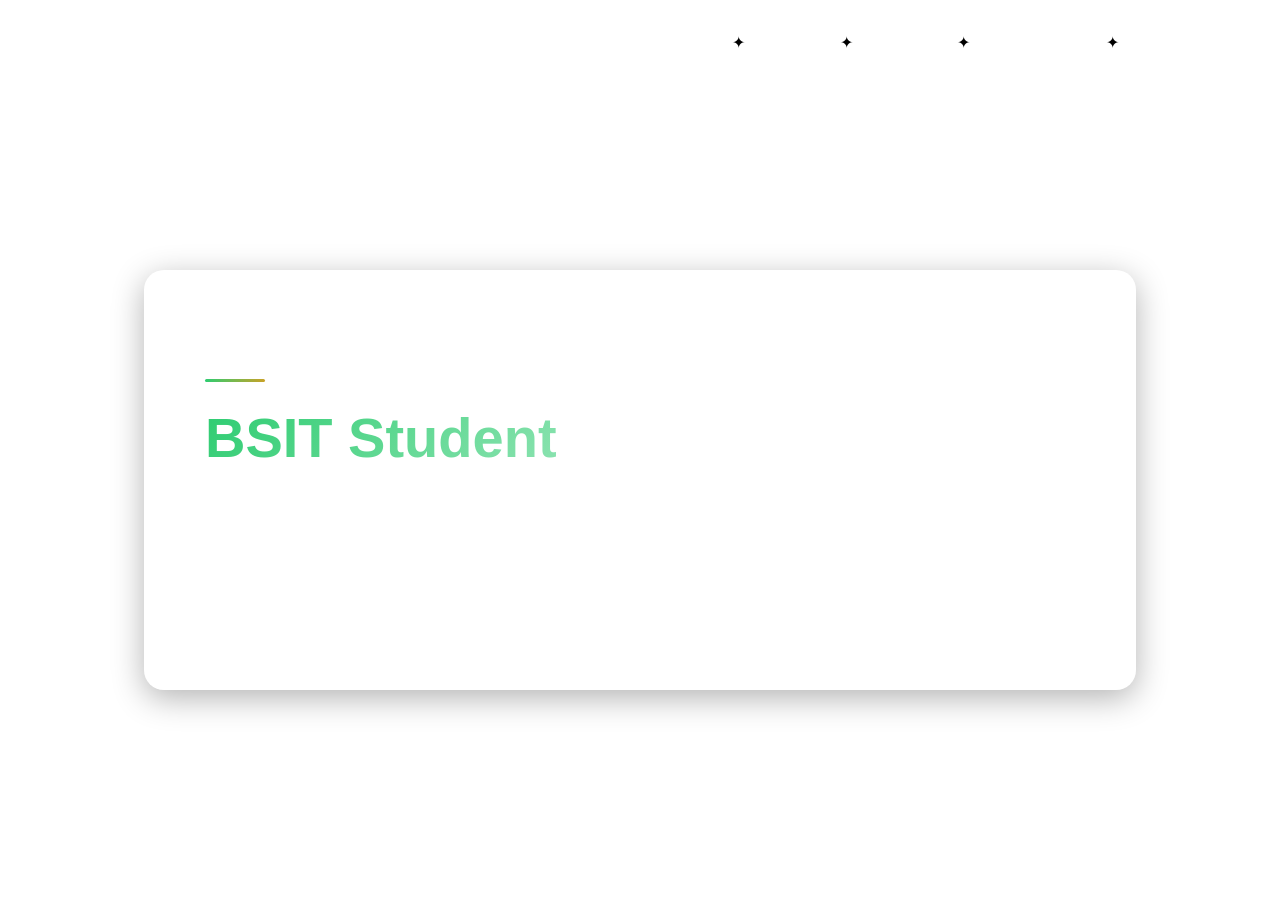
<file: experience.html>
<!DOCTYPE html>
<html lang="en">
<head>
    <meta charset="UTF-8">
    <meta name="viewport" content="width=device-width, initial-scale=1.0">
    <title>Portfolio</title>
    <link rel="stylesheet" href="style.css">
</head>
<body>
    <div class="video-background">
        <video autoplay muted loop playsinline>
        <source src="videos/bg.mp4" type="video/mp4">
        </video>
    </div>
    <header>
        <nav class="navbar">
            <a class="logo" href="#"><img class="img-logo" src="images/JM-white.png" alt="JM-white"></a>

            <input type="checkbox" id="navToggle" class="nav-toggle" />
            
            <label for="navToggle" class="burger" aria-label="Toggle navigation">
                <span></span><span></span><span></span>
            </label>

            <ul class="menu">
                <li><a href="index.html">Home</a></li>
                <li><a href="skills.html">Skills</a></li>
                <li><a href="projects.html">Projects</a></li>
                <li><a href="experience.html">Experience</a></li>
            </ul>
        </nav>
    </header>
<div id="experience" data-aos-duration="1000" data-aos="slide-left">
    <div class="card">
        <span class="experience-head">Experience</span>
        <div class="divider"></div>
        <div class="experience-container">
            <h2>BSIT Student</h2>
            <h4>Pamantasan ng Lungsod ng Valenzuela</h4>
            <h4 class="date">2024 - Present</h4>
            <ul>
                <li>Developing technical skills through academic and personal IT projects.</li>
                <li>Gaining hands-on experience in programming, database management, and system development.</li>
                <li>Collaborating on group projects and applying problem-solving skills to real-world scenarios.</li>
            </ul>
        </div>
    </div>
</div>
</body>
<!-- scroll -->
<link rel="stylesheet" href="https://unpkg.com/aos@2.3.1/dist/aos.css" />

<script src="https://unpkg.com/aos@2.3.1/dist/aos.js"></script>

<script>
AOS.init({
    duration: 1000, 
    once: false 
  });
</script>
</html>
</file>
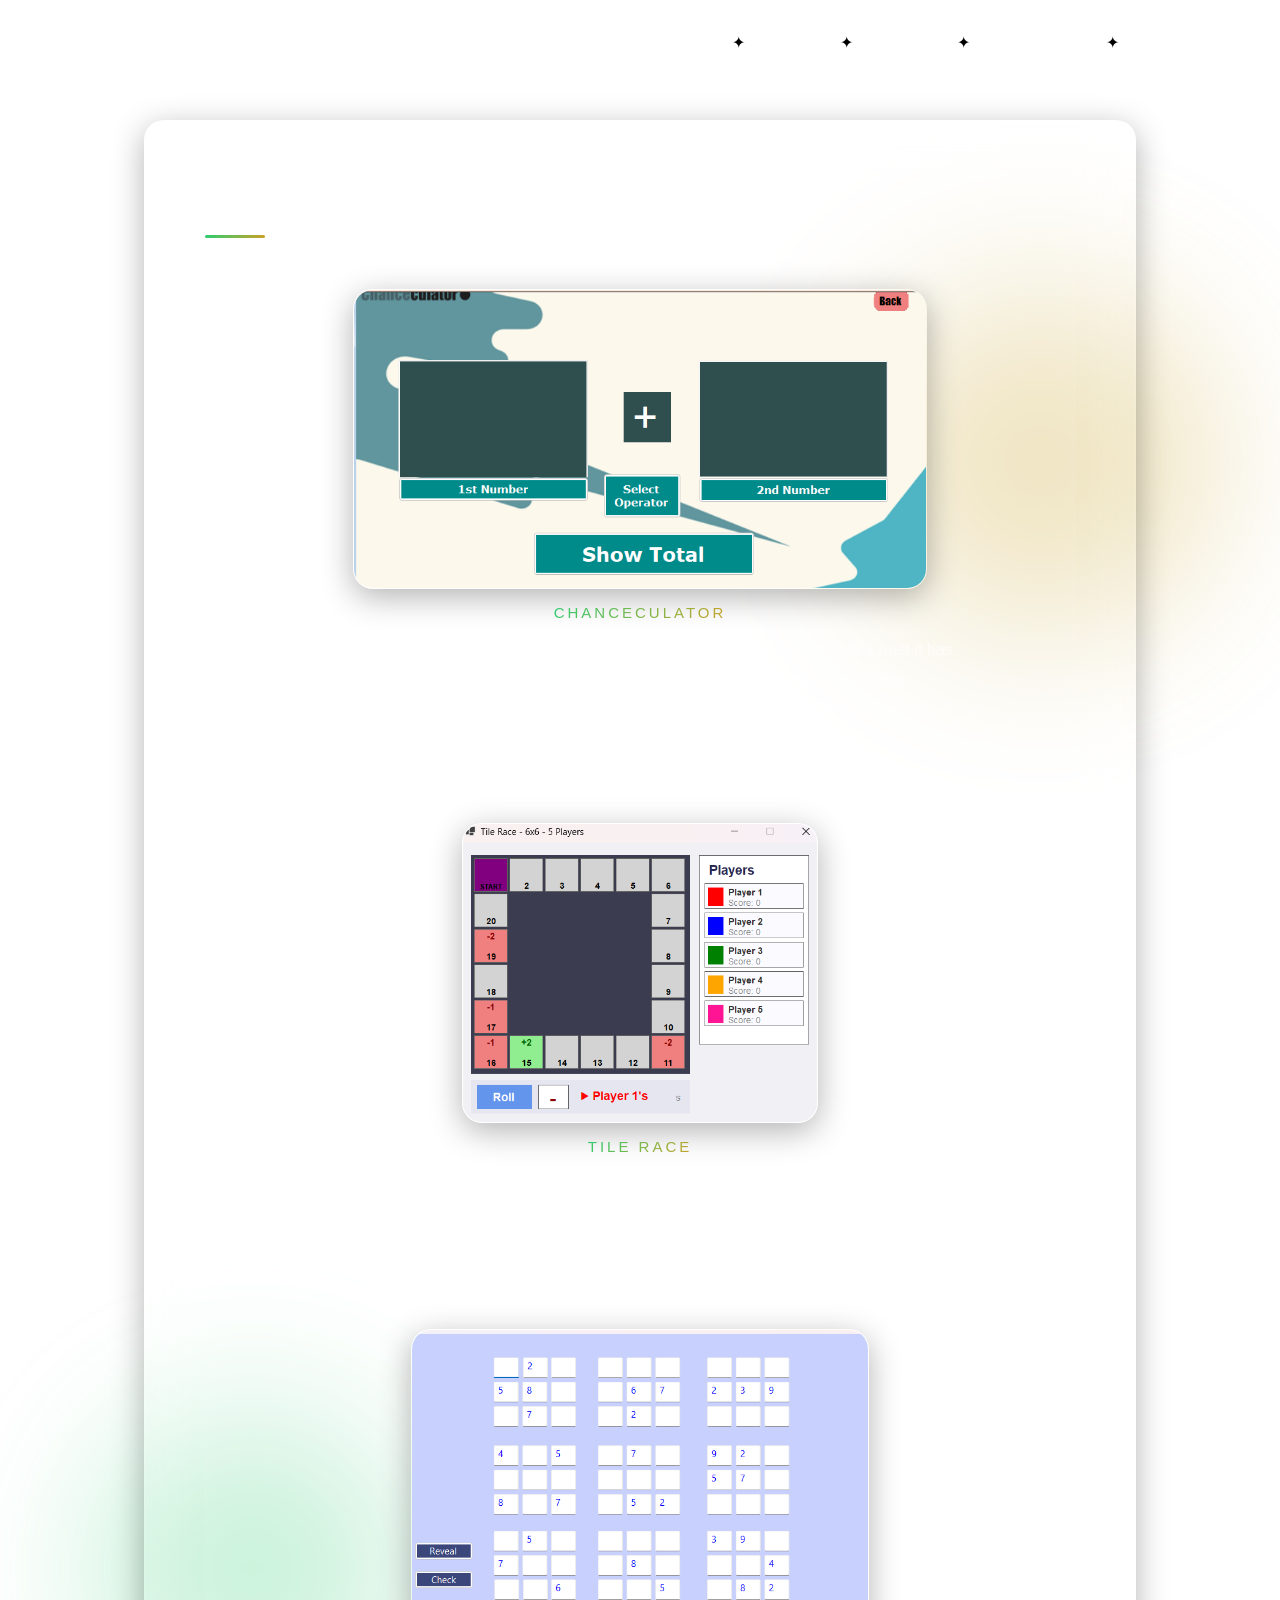
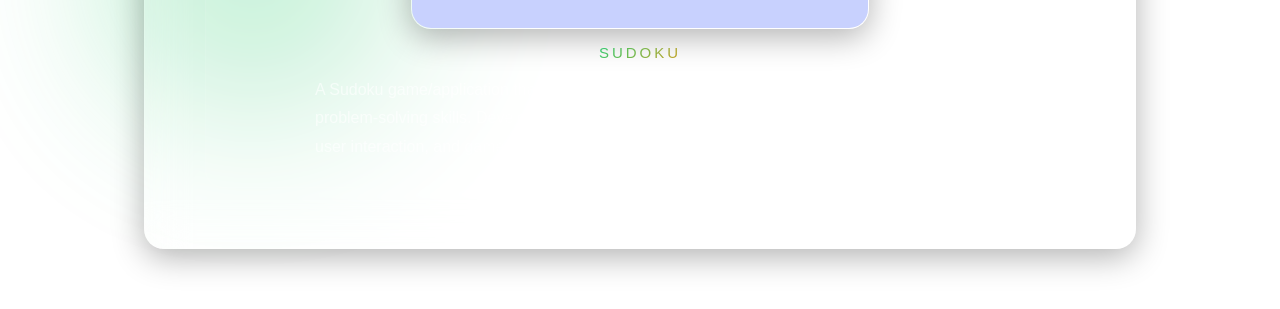
<file: projects.html>
<!DOCTYPE html>
<html lang="en">
<head>
    <meta charset="UTF-8">
    <meta name="viewport" content="width=device-width, initial-scale=1.0">
    <title>Portfolio</title>
    <link rel="stylesheet" href="style.css">
</head>
<body>
    <div class="video-background">
        <video autoplay muted loop playsinline>
        <source src="videos/bg.mp4" type="video/mp4">
        </video>
    </div>
    <header>
        <nav class="navbar">
            <a class="logo" href="#"><img class="img-logo" src="images/JM-white.png" alt="JM-white"></a>

            <input type="checkbox" id="navToggle" class="nav-toggle" />
            
            <label for="navToggle" class="burger" aria-label="Toggle navigation">
                <span></span><span></span><span></span>
            </label>

            <ul class="menu">
                <li><a href="index.html">Home</a></li>
                <li><a href="skills.html">Skills</a></li>
                <li><a href="projects.html">Projects</a></li>
                <li><a href="experience.html">Experience</a></li>
            </ul>
        </nav>
    </header>
<div id="projects">
        <div class="card" data-aos-duration="1000" data-aos="slide-right">
            <span class="project-head">Projects</span>
            <div class="divider"></div>
            <div class="project-container">
                <div class="project-cards">
                    <img src="images/chanceculator.png" alt="chanceculator" class="project-img">
                    <h3>Chanceculator</h3>
                    <p class="description">Chanceculator is a calculator that solves simples math problems. But there is a twist
                        it has a different way to select the numbers that the user wants to calculate as well as the operator. It uses
                        scratch cards to select number and a slot machine to get the operator. There is also pop up ads.
                    </p>
                </div>
                <div class="project-cards">
                    <img src="images/tilerace.png" alt="" class="project-img">
                    <h3>Tile Race</h3>
                    <p class="description">Tile Race is a multiplayer game where the players will race to the finish line. The steps will
                        be determine through the roll of a dice. There is also special tiles that can move the player forward and backward
                    </p>
                </div>
                <div class="project-cards">
                    <img src="images/sudoku.png" alt="" class="project-img">
                    <h3>Sudoku</h3>
                    <p class="description">A Sudoku game/application that allows users to solve puzzles while practicing logic
                        and problem-solving skills. Developed to strengthen my understanding of programming logic, user
                        interaction, and game functionality.</p>
                </div>
            </div>
        </div>
    </div>
</body>
<!-- scroll -->
<link rel="stylesheet" href="https://unpkg.com/aos@2.3.1/dist/aos.css" />

<script src="https://unpkg.com/aos@2.3.1/dist/aos.js"></script>

<script>
AOS.init({
    duration: 1000, 
    once: false 
  });
</script>
</html>
</file>
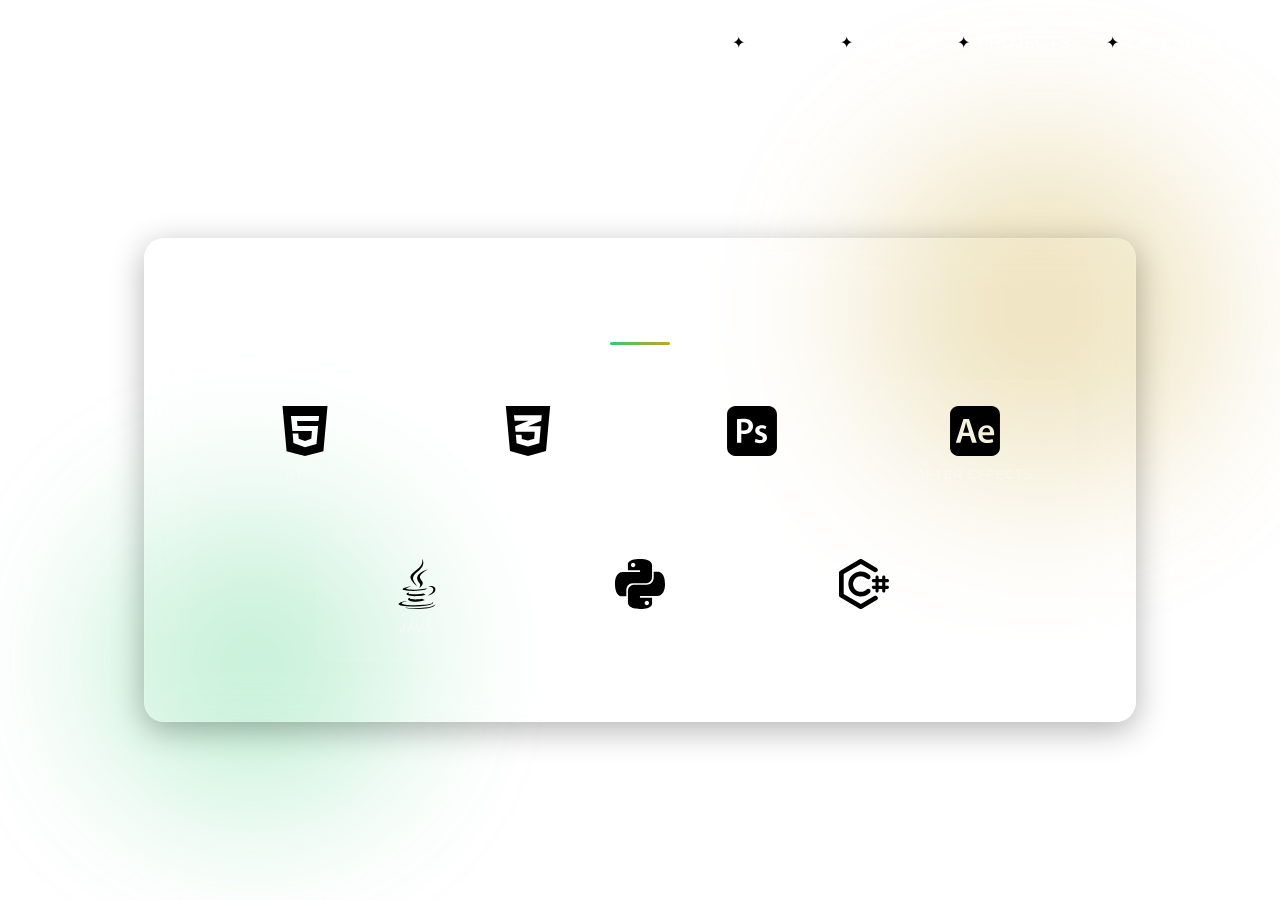
<file: skills.html>
<!DOCTYPE html>
<html lang="en">
<head>
    <meta charset="UTF-8">
    <meta name="viewport" content="width=device-width, initial-scale=1.0">
    <title>Portfolio</title>
    <link rel="stylesheet" href="style.css">
</head>
<body>
    <div class="video-background">
        <video autoplay muted loop playsinline>
        <source src="videos/bg.mp4" type="video/mp4">
        </video>
    </div>
    <header>
        <nav class="navbar">
            <a class="logo" href="#"><img class="img-logo" src="images/JM-white.png" alt="JM-white"></a>

            <input type="checkbox" id="navToggle" class="nav-toggle" />
            
            <label for="navToggle" class="burger" aria-label="Toggle navigation">
                <span></span><span></span><span></span>
            </label>

            <ul class="menu">
                <li><a href="index.html">Home</a></li>
                <li><a href="skills.html">Skills</a></li>
                <li><a href="projects.html">Projects</a></li>
                <li><a href="experience.html">Experience</a></li>
            </ul>
        </nav>
    </header>
    <div id="skills">
    <div class="card" data-aos="fade-up-right" data-aos-duration="1500">
        <span class="opening">My Skills</span>
        <div class="divider"></div>
        <div class="icons">
            <div class="icon-item">
                <svg id="html" class="img" viewBox="-1 0 20 20" version="1.1" xmlns="http://www.w3.org/2000/svg" xmlns:xlink="http://www.w3.org/1999/xlink" fill="#000000"><g id="SVGRepo_bgCarrier" stroke-width="0"></g><g id="SVGRepo_tracerCarrier" stroke-linecap="round" stroke-linejoin="round"></g><g id="SVGRepo_iconCarrier"> <title>html [#124]</title> <desc>Created with Sketch.</desc> <defs> </defs> <g id="Page-1" stroke="none" stroke-width="1" fill="none" fill-rule="evenodd"> <g id="Dribbble-Light-Preview" transform="translate(-61.000000, -7639.000000)" fill="#000000"> <g id="icons" transform="translate(56.000000, 160.000000)"> <path d="M19.4350881,7485 L19.4279481,7485 L10.8119794,7485 L11.0180201,7487 L19.2300674,7487 C19.109707,7488.752 18.7455658,7492.464 18.6119454,7494.153 L13.99949,7495.451 L13.99949,7495.455 L13.98929,7495.46 L9.37377458,7493.836 L9.05757353,7490 L11.3199411,7490 L11.4800816,7492.063 L13.99337,7493 L13.99949,7493 L16.5086984,7492.1 L16.7667592,7489 L8.95659319,7489 C8.91885306,7488.599 8.43333144,7483.392 8.34867116,7483 L19.6370488,7483 C19.5738086,7483.66 19.5095484,7484.338 19.4350881,7485 L19.4350881,7485 Z M5,7479 L6.63812546,7497.148 L13.98929,7499 L21.3598345,7497.111 L23,7479 L5,7479 Z" id="html-[#124]"> </path> </g> </g> </g> </g></svg>
                <span>HTML</span>
            </div>
            <div class="icon-item">
                <svg id="css" class="img" fill="#000000" version="1.1" xmlns="http://www.w3.org/2000/svg" xmlns:xlink="http://www.w3.org/1999/xlink" viewBox="0 0 512 512" enable-background="new 0 0 512 512" xml:space="preserve"><g id="SVGRepo_bgCarrier" stroke-width="0"></g><g id="SVGRepo_tracerCarrier" stroke-linecap="round" stroke-linejoin="round"></g><g id="SVGRepo_iconCarrier"> <g id="c133de6af664cd4f011a55de6b001b19"> <path display="inline" d="M483.111,0.501l-42.59,461.314l-184.524,49.684L71.47,461.815L28.889,0.501H483.111z M397.29,94.302 H255.831H111.866l6.885,55.708h137.08h7.7l-7.7,3.205l-132.07,55.006l4.38,54.453l127.69,0.414l68.438,0.217l-4.381,72.606 l-64.058,18.035v-0.057l-0.525,0.146l-61.864-15.617l-3.754-45.07h-0.205H132.1h-0.202l7.511,87.007l116.423,34.429v-0.062 l0.21,0.062l115.799-33.802l15.021-172.761h-131.03h-0.323l0.323-0.14l135.83-58.071L397.29,94.302z"> </path> </g> </g></svg>
                <span>CSS</span>
            </div>
            <div class="icon-item">
                <svg id="photoshop" class="img" fill="#000000" version="1.1" xmlns="http://www.w3.org/2000/svg" xmlns:xlink="http://www.w3.org/1999/xlink" viewBox="0 0 512 512" enable-background="new 0 0 512 512" xml:space="preserve"><g id="SVGRepo_bgCarrier" stroke-width="0"></g><g id="SVGRepo_tracerCarrier" stroke-linecap="round" stroke-linejoin="round"></g><g id="SVGRepo_iconCarrier"> <g id="2069a460dcf28295e231f3111e037552"> <path display="inline" d="M426.333,0.5H85.667C38.825,0.5,0.5,38.825,0.5,85.667v340.667c0,46.842,38.325,85.167,85.167,85.167 h340.667c46.842,0,85.167-38.325,85.167-85.167V85.667C511.5,38.825,473.175,0.5,426.333,0.5z M245.329,260.524 c-17.736,17.736-45.611,26.065-77.103,26.065c-8.326,0-15.927-0.365-21.72-1.451v91.945h-44.159V136.363 c15.927-2.895,38.009-5.069,68.05-5.069c32.582,0,56.473,6.878,72.039,19.911c14.48,11.947,23.89,31.131,23.89,53.936 C266.325,228.309,259.086,247.492,245.329,260.524z M337.981,380.706c-21.358,0-40.542-5.069-53.574-12.31l8.687-32.216 c10.135,6.154,29.322,12.671,45.249,12.671c19.545,0,28.236-7.964,28.236-19.549c0-11.943-7.239-18.099-28.96-25.7 c-34.391-11.947-48.866-30.769-48.505-51.403c0-31.131,25.7-55.383,66.604-55.383c19.549,0,36.562,5.069,46.695,10.496 l-8.687,31.493c-7.602-4.342-21.721-10.135-37.285-10.135c-15.928,0-24.615,7.602-24.615,18.46c0,11.224,8.326,16.655,30.77,24.618 c31.854,11.582,46.696,27.871,47.058,53.937C409.653,357.539,384.678,380.706,337.981,380.706z M221.8,206.95 c0,28.598-20.273,44.887-53.574,44.887c-9.049,0-16.289-0.362-21.72-1.809v-82.534c4.708-1.085,13.395-2.171,25.704-2.171 C202.979,165.323,221.8,179.803,221.8,206.95z"> </path> </g> </g></svg>
                <span>Photoshop</span>
            </div>
            <div class="icon-item">
                <svg id="after-effects" class="img" fill="#000000" version="1.1" xmlns="http://www.w3.org/2000/svg" xmlns:xlink="http://www.w3.org/1999/xlink" viewBox="0 0 512 512" enable-background="new 0 0 512 512" xml:space="preserve"><g id="SVGRepo_bgCarrier" stroke-width="0"></g><g id="SVGRepo_tracerCarrier" stroke-linecap="round" stroke-linejoin="round"></g><g id="SVGRepo_iconCarrier"> <g id="2069a460dcf28295e231f3111e02fda7"> <path display="inline" d="M177.275,213.286l19.188,60.088h-62.624l18.822-60.088c4.346-14.48,7.963-31.493,11.585-45.611h0.724 C168.588,181.793,172.572,198.444,177.275,213.286z M373.819,226.316c-27.513,0-39.095,24.978-40.907,43.074h77.465 C410.743,253.104,403.503,226.316,373.819,226.316z M511.5,85.667v340.667c0,46.842-38.325,85.167-85.167,85.167H85.667 C38.825,511.5,0.5,473.175,0.5,426.333V85.667C0.5,38.825,38.825,0.5,85.667,0.5h340.667C473.175,0.5,511.5,38.825,511.5,85.667z M273.928,376.182l-79.274-243.981h-56.834L59.63,376.182h45.973l20.997-69.14h77.465l22.082,69.14H273.928z M452.37,281.699 c0-38.73-18.826-85.79-76.019-85.79c-56.469,0-86.151,45.973-86.151,94.84c0,53.936,33.663,89.051,90.859,89.051 c25.338,0,46.334-4.708,61.538-10.862l-6.517-30.765c-13.395,5.064-28.236,7.959-48.871,7.959 c-28.232,0-53.208-13.752-54.298-45.61h118.011C451.646,296.541,452.37,290.025,452.37,281.699z"> </path> </g> </g></svg>
                <span>After Effects</span>
            </div>
            <div class="icon-item">
                <svg id="java" class="img" fill="#000000" version="1.1" xmlns="http://www.w3.org/2000/svg" xmlns:xlink="http://www.w3.org/1999/xlink" viewBox="0 0 512 512" enable-background="new 0 0 512 512" xml:space="preserve"><g id="SVGRepo_bgCarrier" stroke-width="0"></g><g id="SVGRepo_tracerCarrier" stroke-linecap="round" stroke-linejoin="round"></g><g id="SVGRepo_iconCarrier"> <g id="5151e0c8492e5103c096af88a51e8d81"> <path display="inline" d="M193.918,208.369c-4.729-10.456-6.849-22.652-3.236-33.731c3.612-11.327,11.703-20.413,19.794-28.878 c22.525-22.531,50.285-39.085,72.316-61.986c12.197-12.573,22.278-27.634,25.762-44.937c2.864-12.695,1.496-25.764-1.117-38.337 c11.7,13.319,15.559,32.363,12.197,49.541c-3.608,19.292-14.316,36.344-26.886,51.031c-10.081,11.827-21.659,22.282-33.731,31.993 c-14.065,11.327-27.88,23.524-36.716,39.457c-7.472,12.943-9.215,28.876-4.11,42.942c8.341,24.146,27.756,42.071,38.338,64.848 c-11.703-10.332-23.152-21.036-33.86-32.361C211.471,236.001,200.889,223.307,193.918,208.369z M257.398,189.448 c-2.115,19.792,8.213,38.462,20.539,53.151c5.972,6.596,11.076,14.687,11.323,23.899c0.251,12.318-6.716,23.774-15.684,31.861 c2.119-0.246,3.612-2.115,5.355-3.11c13.443-8.589,26.385-19.418,32.982-34.227c4.357-10.083,3.362-22.034-2.362-31.371 c-6.724-10.953-15.559-20.662-20.786-32.61c-2.867-6.721-3.862-14.562-1.496-21.657c3.114-9.583,9.834-17.426,16.93-24.272 c19.54-18.544,43.189-31.743,65.844-46.179c-28.629,8.214-56.883,19.542-81.03,37.343 C273.702,153.727,259.515,169.658,257.398,189.448z M393.447,283.052c13.568,0.748,26.882,10.704,29.374,24.397 c2.366,11.825-3.358,23.524-10.705,32.485c-12.075,14.438-28.382,24.771-44.807,33.609c-1.622,0.991-2.99,2.237-4.235,3.608 c21.659-5.478,43.314-13.689,60.867-27.756c9.705-8.091,18.294-18.799,20.163-31.619c1.743-11.076-2.86-22.528-11.077-29.871 c-9.96-9.09-24.021-12.448-37.218-10.704c-7.593,0.995-15.931,2.613-21.158,8.961C380.877,284.921,386.971,282.429,393.447,283.052 z M123.22,318.647c16.303,4.357,33.108,5.603,49.787,6.724c14.936,0.995,29.875,1.246,44.937,1.12 c38.833-0.619,77.916-3.236,116.003-11.699c3.608-0.87,7.593-1.493,10.833-3.733c6.347-4.11,13.313-7.347,20.162-10.583 c-30.995,4.979-62.113,9.215-93.478,11.205c-31.74,1.991-63.731,3.236-95.593,1.121c-9.086-0.87-18.423-1.371-26.886-4.858 c-1.994-0.87-4.733-2.609-3.738-5.227c1.869-3.361,5.603-4.977,8.839-6.72c13.694-6.473,28.629-10.081,43.193-14.313 c-25.021-0.376-49.916,5.971-72.814,15.806c-5.105,2.491-10.83,4.481-14.936,8.714c-1.622,1.739-1.622,4.732,0.247,6.222 C113.511,315.787,118.487,317.28,123.22,318.647z M324.864,352.88c-21.784,3.859-43.694,7.472-65.726,8.589 c-24.147,1.618-48.294,0.247-72.191-2.241c-4.604-0.623-9.211-1.368-13.317-3.483c-2.116-1.246-4.231-3.236-4.106-5.854 c0.247-4.106,3.73-6.967,6.222-9.956c-7.715,2.739-15.434,5.599-21.906,10.708c-2.742,2.116-5.478,5.474-4.733,9.208 c1.125,4.356,5.356,6.97,9.09,8.96c9.208,4.733,19.54,6.846,29.625,8.714c25.511,4.11,51.527,4.235,77.167,2.488 c27.141-2.115,54.148-6.594,80.411-14.313C337.932,362.342,330.836,358.479,324.864,352.88z M188.068,395.951 c-6.97,1.99-14.066,4.357-19.79,8.957c-2.868,2.241-5.105,6.104-3.734,9.713c1.743,4.604,6.1,7.347,10.203,9.705 c10.708,5.854,22.78,8.589,34.604,10.708c26.765,4.229,54.27,3.608,80.908-1.12c15.806-2.989,31.615-7.221,46.301-13.815 c-9.584-3.984-18.917-8.467-27.878-13.693c-15.559,2.738-31.246,5.603-47.178,6.598c-21.032,1.618-42.319-0.125-63.355-2.738 c-4.98-1.121-11.202-1.618-14.563-5.976C181.847,400.677,185.828,398.063,188.068,395.951z M358.345,475.982 c17.424-3.604,34.977-7.719,50.908-15.806c4.976-2.867,11.076-5.979,12.698-11.95c0.87-5.725-5.105-8.714-9.337-11.08 c2.613,2.993,4.356,7.347,1.74,10.83c-4.357,5.853-11.821,8.091-18.42,10.332c-20.66,5.85-42.072,8.216-63.355,10.582 c-56.385,5.102-113.146,6.348-169.528,1.618c-18.92-1.994-38.217-4.109-56.264-10.829c-2.86-1.246-7.217-2.492-7.217-6.352 c1.117-3.354,4.357-5.227,7.217-6.845c12.945-6.595,27.384-10.207,41.822-11.077c-4.228-2.491-9.208-2.738-14.062-2.613 c-12.076,0.373-23.9,3.483-35.349,7.347c-9.834,3.604-19.916,7.59-27.76,14.811c-3.111,2.735-5.971,7.962-2.739,11.699 c4.98,5.353,12.699,6.72,19.54,8.338c38.338,6.599,77.171,10.328,116.011,11.699C255.781,488.184,307.684,485.942,358.345,475.982z M409.378,482.706c-23.402,7.468-47.672,11.574-71.822,14.936c-41.696,5.227-83.769,6.845-125.716,5.603 c-25.515-0.995-51.03-2.738-76.176-6.974c5.85,3.984,13.071,5.227,19.794,7.096c28.257,5.976,57.255,7.096,86.01,7.966 c42.19,0.748,84.387-0.87,125.962-7.468c19.669-3.48,39.459-7.715,57.13-16.927c9.215-4.854,18.552-12.326,20.163-23.152 C435.391,473.741,421.951,478.349,409.378,482.706z"> </path> </g> </g></svg>
                <span>Java</span>
            </div>
            <div class="icon-item">
                <svg id="python" class="img" viewBox="0 0 20 20" version="1.1" xmlns="http://www.w3.org/2000/svg" xmlns:xlink="http://www.w3.org/1999/xlink" fill="#000000"><g id="SVGRepo_bgCarrier" stroke-width="0"></g><g id="SVGRepo_tracerCarrier" stroke-linecap="round" stroke-linejoin="round"></g><g id="SVGRepo_iconCarrier"> <title>python [#127]</title> <desc>Created with Sketch.</desc> <defs> </defs> <g id="Page-1" stroke="none" stroke-width="1" fill="none" fill-rule="evenodd"> <g id="Dribbble-Light-Preview" transform="translate(-340.000000, -7599.000000)" fill="#000000"> <g id="icons" transform="translate(56.000000, 160.000000)"> <path d="M296.744,7457.45798 C296.262,7457.45798 295.872,7457.06594 295.872,7456.58142 C295.872,7456.0969 296.262,7455.70587 296.744,7455.70587 C297.226,7455.70587 297.616,7456.0969 297.616,7456.58142 C297.616,7457.06594 297.226,7457.45798 296.744,7457.45798 M294.072,7459 C299.15,7459 298.833,7456.78649 298.833,7456.78649 L298.827,7454.49357 L293.982,7454.49357 L293.982,7453.80499 L300.751,7453.80499 C300.751,7453.80499 304,7454.17591 304,7449.02614 C304,7443.87636 301.165,7444.0583 301.165,7444.0583 L299.472,7444.0583 L299.472,7446.44873 C299.472,7446.44873 299.563,7449.29855 296.682,7449.29855 L291.876,7449.29855 C291.876,7449.29855 289.176,7449.25533 289.176,7451.9222 L289.176,7456.33112 C289.176,7456.33112 288.766,7459 294.072,7459 M291.257,7440.54202 C291.739,7440.54202 292.128,7440.93406 292.128,7441.41858 C292.128,7441.9031 291.739,7442.29413 291.257,7442.29413 C290.775,7442.29413 290.385,7441.9031 290.385,7441.41858 C290.385,7440.93406 290.775,7440.54202 291.257,7440.54202 M293.928,7439 C288.851,7439 289.168,7441.21351 289.168,7441.21351 L289.174,7443.50643 L294.019,7443.50643 L294.019,7444.19501 L287.249,7444.19501 C287.249,7444.19501 284,7443.82409 284,7448.97386 C284,7454.12364 286.836,7453.9417 286.836,7453.9417 L288.528,7453.9417 L288.528,7451.55127 C288.528,7451.55127 288.437,7448.70145 291.319,7448.70145 L296.124,7448.70145 C296.124,7448.70145 298.824,7448.74467 298.824,7446.0778 L298.824,7441.66888 C298.824,7441.66888 299.234,7439 293.928,7439" id="python-[#127]"> </path> </g> </g> </g> </g></svg>
                <span>Python</span>
            </div>
            <div class="icon-item">
                <svg id="c-sharp" class="img" viewBox="0 0 16 16" fill="none" xmlns="http://www.w3.org/2000/svg"><g id="SVGRepo_bgCarrier" stroke-width="0"></g><g id="SVGRepo_tracerCarrier" stroke-linecap="round" stroke-linejoin="round"></g><g id="SVGRepo_iconCarrier"> <path fill-rule="nonzero" clip-rule="nonzero" d="M7.00017 5.5C5.61936 5.5 4.5 6.61936 4.5 8.00017C4.5 9.38097 5.61936 10.5003 7.00017 10.5003C7.71226 10.5003 8.3538 10.2036 8.81009 9.725C9.09591 9.4252 9.57065 9.41386 9.87045 9.69968C10.1703 9.9855 10.1816 10.4602 9.89577 10.76C9.16817 11.5232 8.13926 12.0003 7.00017 12.0003C4.79094 12.0003 3 10.2094 3 8.00017C3 5.79094 4.79094 4 7.00017 4C8.13445 4 9.15952 4.47309 9.88658 5.23069C10.1734 5.52954 10.1636 6.00432 9.86477 6.29112C9.56591 6.57793 9.09114 6.56817 8.80433 6.26931C8.3484 5.79424 7.70928 5.5 7.00017 5.5Z" fill="#000000"></path> <path fill-rule="nonzero" clip-rule="nonzero" d="M6.58638 0.102166C6.8199 -0.0340553 7.10867 -0.0340553 7.34219 0.102166L12.0565 2.85217C12.4143 3.06088 12.5351 3.52011 12.3264 3.8779C12.1177 4.23569 11.6585 4.35654 11.3007 4.14783L6.96429 1.61828L1.5 4.80578V11.1942L6.96429 14.3817L11.3007 11.8522C11.6585 11.6435 12.1177 11.7643 12.3264 12.1221C12.5351 12.4799 12.4143 12.9391 12.0565 13.1478L7.34219 15.8978C7.10867 16.0341 6.8199 16.0341 6.58638 15.8978L0.372097 12.2728C0.141683 12.1384 0 11.8918 0 11.625V4.375C0 4.10825 0.141683 3.86157 0.372097 3.72717L6.58638 0.102166Z" fill="#000000"></path> <path fill-rule="nonzero" clip-rule="nonzero" d="M12.1799 5.25C12.456 5.25 12.6799 5.47386 12.6799 5.75V10.25C12.6799 10.5261 12.456 10.75 12.1799 10.75C11.9038 10.75 11.6799 10.5261 11.6799 10.25V5.75C11.6799 5.47386 11.9038 5.25 12.1799 5.25Z" fill="#000000"></path> <path fill-rule="nonzero" clip-rule="nonzero" d="M14.3201 5.25C14.5962 5.25 14.8201 5.47386 14.8201 5.75V10.25C14.8201 10.5261 14.5962 10.75 14.3201 10.75C14.044 10.75 13.8201 10.5261 13.8201 10.25V5.75C13.8201 5.47386 14.044 5.25 14.3201 5.25Z" fill="#000000"></path> <path fill-rule="nonzero" clip-rule="nonzero" d="M10.5 6.92993C10.5 6.65379 10.7239 6.42993 11 6.42993H15.5C15.7761 6.42993 16 6.65379 16 6.92993C16 7.20607 15.7761 7.42993 15.5 7.42993H11C10.7239 7.42993 10.5 7.20607 10.5 6.92993Z" fill="#000000"></path> <path fill-rule="nonzero" clip-rule="nonzero" d="M10.5 9.07007C10.5 8.79393 10.7239 8.57007 11 8.57007H15.5C15.7761 8.57007 16 8.79393 16 9.07007C16 9.34621 15.7761 9.57007 15.5 9.57007H11C10.7239 9.57007 10.5 9.34621 10.5 9.07007Z" fill="#000000"></path> </g></svg>
                <span>C#</span>
            </div>
        </div>
    </div>
</div>
</body>
<!-- scroll -->
<link rel="stylesheet" href="https://unpkg.com/aos@2.3.1/dist/aos.css" />

<script src="https://unpkg.com/aos@2.3.1/dist/aos.js"></script>

<script>
AOS.init({
    duration: 1000, 
    once: false 
  });
</script>
</html>
</file>
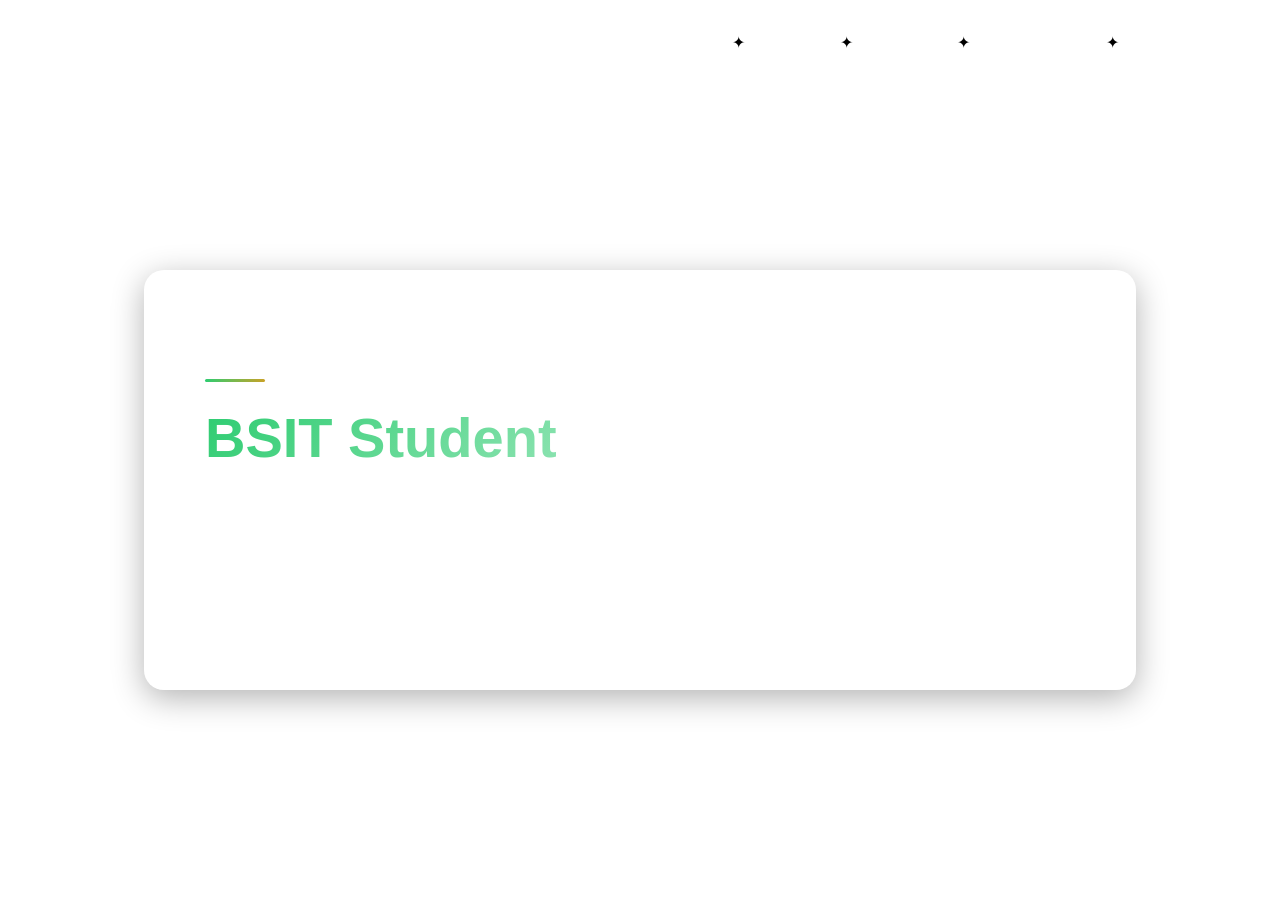
<file: html/experience.html>
<!DOCTYPE html>
<html lang="en">
<head>
    <meta charset="UTF-8">
    <meta name="viewport" content="width=device-width, initial-scale=1.0">
    <title>Portfolio</title>
    <link rel="stylesheet" href="../css/style.css">
</head>
<body>
    <div class="video-background">
        <video autoplay muted loop playsinline>
        <source src="../videos/bg.mp4" type="video/mp4">
        </video>
    </div>
    <header>
        <nav class="navbar">
            <a class="logo" href="#"><img class="img-logo" src="../images/JM-white.png" alt="JM-white"></a>

            <input type="checkbox" id="navToggle" class="nav-toggle" />
            
            <label for="navToggle" class="burger" aria-label="Toggle navigation">
                <span></span><span></span><span></span>
            </label>

            <ul class="menu">
                <li><a href="../html/index.html">Home</a></li>
                <li><a href="../html/skills.html">Skills</a></li>
                <li><a href="../html/projects.html">Projects</a></li>
                <li><a href="../html/experience.html">Experience</a></li>
            </ul>
        </nav>
    </header>
<div id="experience" data-aos-duration="1000" data-aos="slide-left">
    <div class="card">
        <span class="experience-head">Experience</span>
        <div class="divider"></div>
        <div class="experience-container">
            <h2>BSIT Student</h2>
            <h4>Pamantasan ng Lungsod ng Valenzuela</h4>
            <h4 class="date">2024 - Present</h4>
            <ul>
                <li>Developing technical skills through academic and personal IT projects.</li>
                <li>Gaining hands-on experience in programming, database management, and system development.</li>
                <li>Collaborating on group projects and applying problem-solving skills to real-world scenarios.</li>
            </ul>
        </div>
    </div>
</div>
</body>
<!-- scroll -->
<link rel="stylesheet" href="https://unpkg.com/aos@2.3.1/dist/aos.css" />

<script src="https://unpkg.com/aos@2.3.1/dist/aos.js"></script>

<script>
AOS.init({
    duration: 1000, 
    once: false 
  });
</script>
</html>
</file>
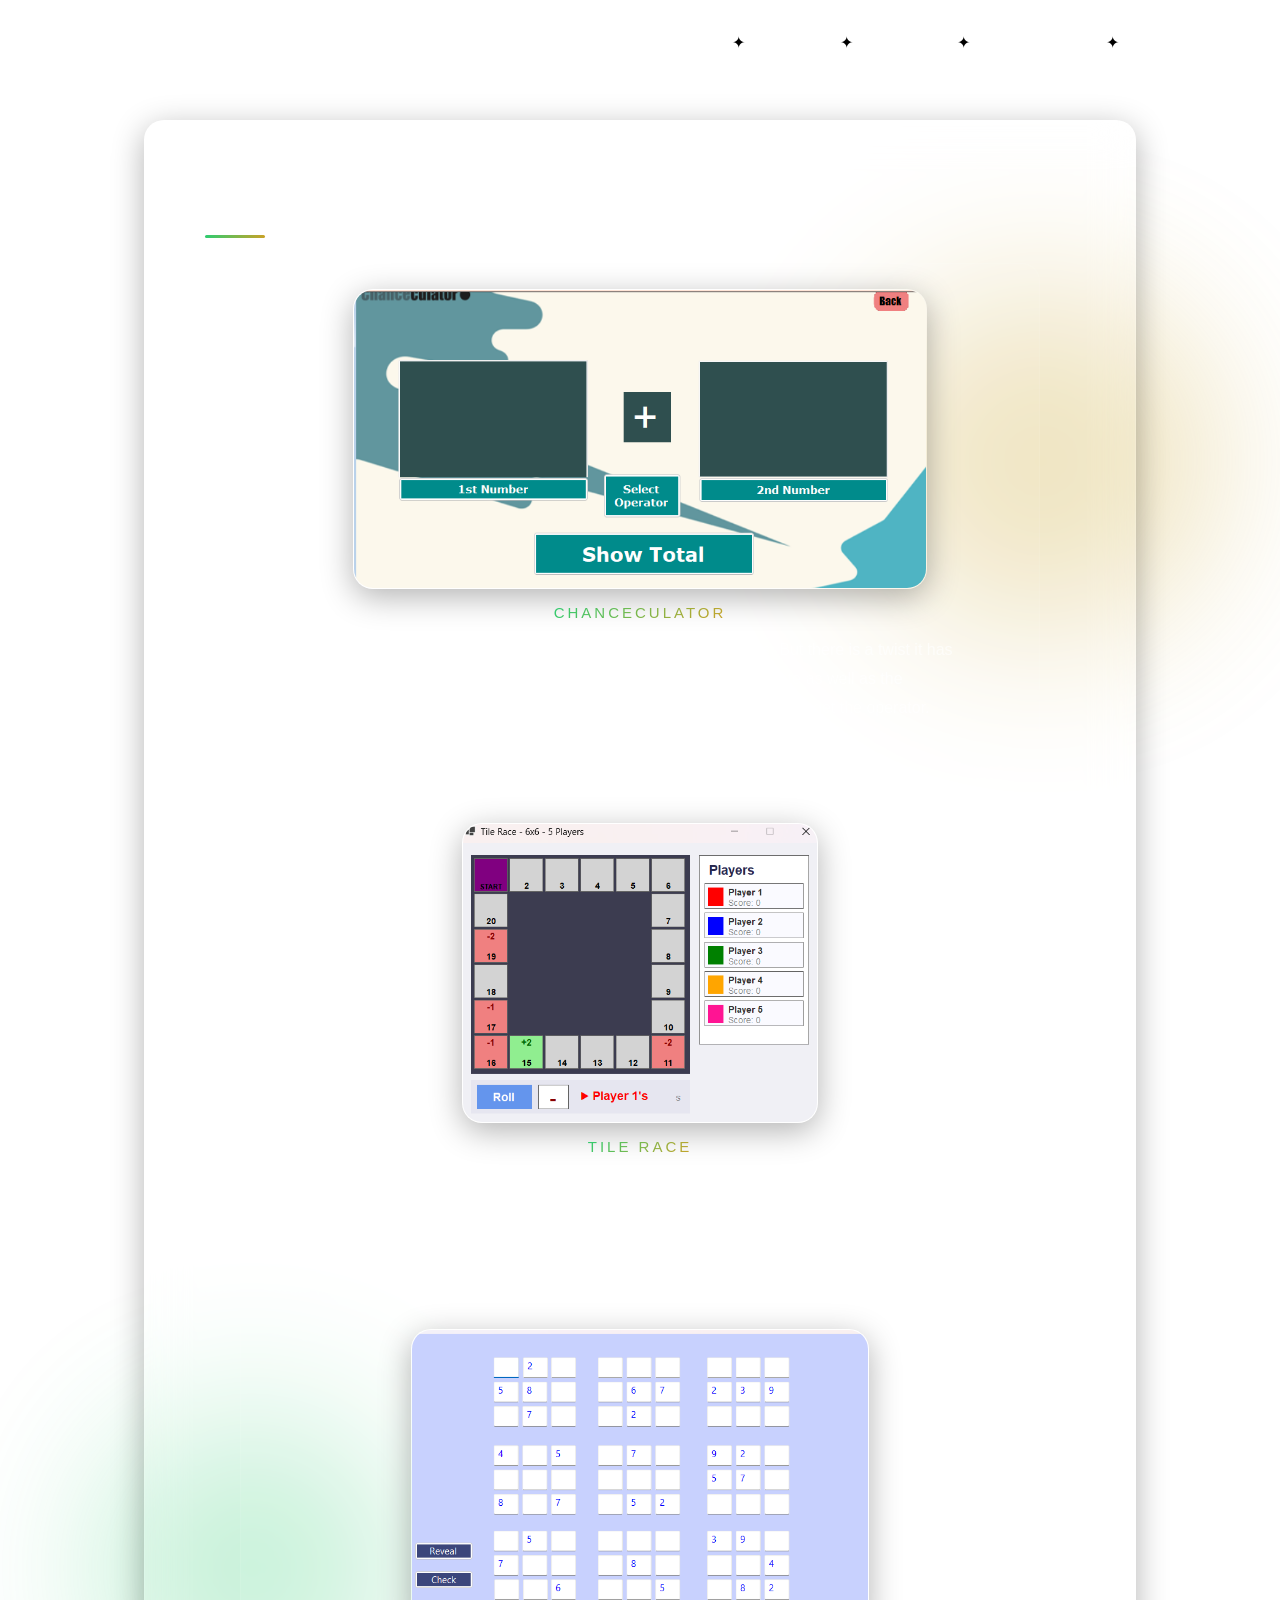
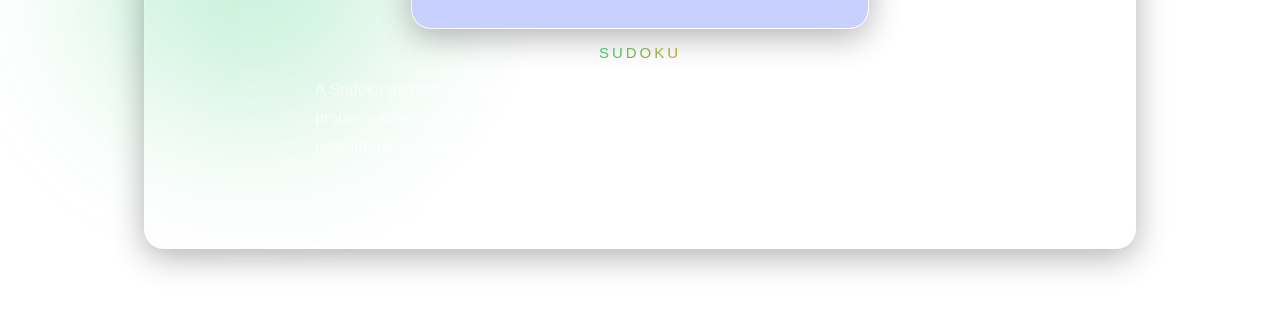
<file: html/projects.html>
<!DOCTYPE html>
<html lang="en">
<head>
    <meta charset="UTF-8">
    <meta name="viewport" content="width=device-width, initial-scale=1.0">
    <title>Portfolio</title>
    <link rel="stylesheet" href="../css/style.css">
</head>
<body>
    <div class="video-background">
        <video autoplay muted loop playsinline>
        <source src="../videos/bg.mp4" type="video/mp4">
        </video>
    </div>
    <header>
        <nav class="navbar">
            <a class="logo" href="#"><img class="img-logo" src="../images/JM-white.png" alt="JM-white"></a>

            <input type="checkbox" id="navToggle" class="nav-toggle" />
            
            <label for="navToggle" class="burger" aria-label="Toggle navigation">
                <span></span><span></span><span></span>
            </label>

            <ul class="menu">
                <li><a href="../html/index.html">Home</a></li>
                <li><a href="../html/skills.html">Skills</a></li>
                <li><a href="../html/projects.html">Projects</a></li>
                <li><a href="../html/experience.html">Experience</a></li>
            </ul>
        </nav>
    </header>
<div id="projects">
        <div class="card" data-aos-duration="1000" data-aos="slide-right">
            <span class="project-head">Projects</span>
            <div class="divider"></div>
            <div class="project-container">
                <div class="project-cards">
                    <img src="../images/chanceculator.png" alt="chanceculator" class="project-img">
                    <h3>Chanceculator</h3>
                    <p class="description">Chanceculator is a calculator that solves simples math problems. But there is a twist
                        it has a different way to select the numbers that the user wants to calculate as well as the operator. It uses
                        scratch cards to select number and a slot machine to get the operator. There is also pop up ads.
                    </p>
                </div>
                <div class="project-cards">
                    <img src="../images/tilerace.png" alt="" class="project-img">
                    <h3>Tile Race</h3>
                    <p class="description">Tile Race is a multiplayer game where the players will race to the finish line. The steps will
                        be determine through the roll of a dice. There is also special tiles that can move the player forward and backward
                    </p>
                </div>
                <div class="project-cards">
                    <img src="../images/sudoku.png" alt="" class="project-img">
                    <h3>Sudoku</h3>
                    <p class="description">A Sudoku game/application that allows users to solve puzzles while practicing logic
                        and problem-solving skills. Developed to strengthen my understanding of programming logic, user
                        interaction, and game functionality.</p>
                </div>
            </div>
        </div>
    </div>
</body>
<!-- scroll -->
<link rel="stylesheet" href="https://unpkg.com/aos@2.3.1/dist/aos.css" />

<script src="https://unpkg.com/aos@2.3.1/dist/aos.js"></script>

<script>
AOS.init({
    duration: 1000, 
    once: false 
  });
</script>
</html>
</file>
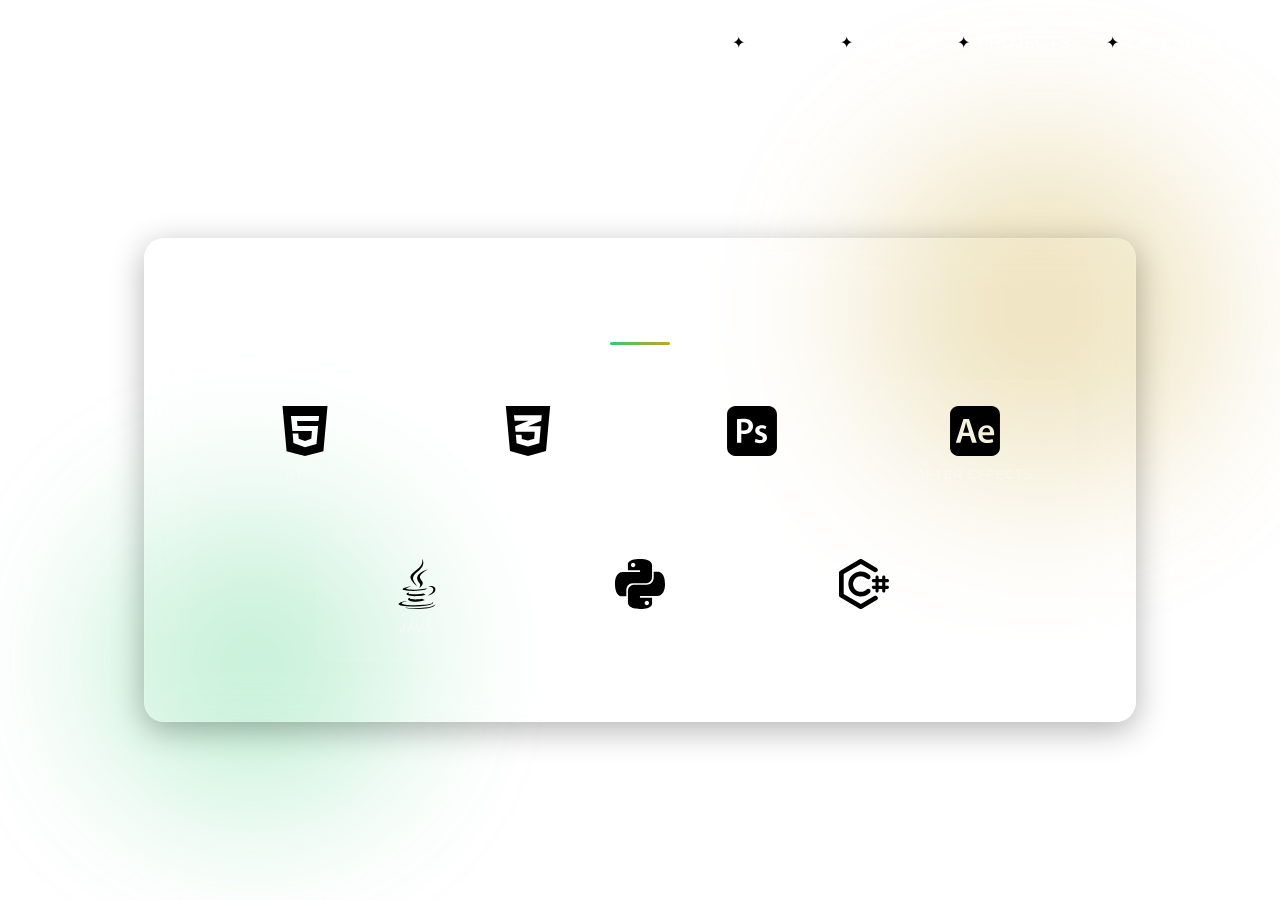
<file: html/skills.html>
<!DOCTYPE html>
<html lang="en">
<head>
    <meta charset="UTF-8">
    <meta name="viewport" content="width=device-width, initial-scale=1.0">
    <title>Portfolio</title>
    <link rel="stylesheet" href="../css/style.css">
</head>
<body>
    <div class="video-background">
        <video autoplay muted loop playsinline>
        <source src="../videos/bg.mp4" type="video/mp4">
        </video>
    </div>
    <header>
        <nav class="navbar">
            <a class="logo" href="#"><img class="img-logo" src="../images/JM-white.png" alt="JM-white"></a>

            <input type="checkbox" id="navToggle" class="nav-toggle" />
            
            <label for="navToggle" class="burger" aria-label="Toggle navigation">
                <span></span><span></span><span></span>
            </label>

            <ul class="menu">
                <li><a href="../html/index.html">Home</a></li>
                <li><a href="../html/skills.html">Skills</a></li>
                <li><a href="../html/projects.html">Projects</a></li>
                <li><a href="../html/experience.html">Experience</a></li>
            </ul>
        </nav>
    </header>
    <div id="skills">
    <div class="card" data-aos="fade-up-right" data-aos-duration="1500">
        <span class="opening">My Skills</span>
        <div class="divider"></div>
        <div class="icons">
            <div class="icon-item">
                <svg id="html" class="img" viewBox="-1 0 20 20" version="1.1" xmlns="http://www.w3.org/2000/svg" xmlns:xlink="http://www.w3.org/1999/xlink" fill="#000000"><g id="SVGRepo_bgCarrier" stroke-width="0"></g><g id="SVGRepo_tracerCarrier" stroke-linecap="round" stroke-linejoin="round"></g><g id="SVGRepo_iconCarrier"> <title>html [#124]</title> <desc>Created with Sketch.</desc> <defs> </defs> <g id="Page-1" stroke="none" stroke-width="1" fill="none" fill-rule="evenodd"> <g id="Dribbble-Light-Preview" transform="translate(-61.000000, -7639.000000)" fill="#000000"> <g id="icons" transform="translate(56.000000, 160.000000)"> <path d="M19.4350881,7485 L19.4279481,7485 L10.8119794,7485 L11.0180201,7487 L19.2300674,7487 C19.109707,7488.752 18.7455658,7492.464 18.6119454,7494.153 L13.99949,7495.451 L13.99949,7495.455 L13.98929,7495.46 L9.37377458,7493.836 L9.05757353,7490 L11.3199411,7490 L11.4800816,7492.063 L13.99337,7493 L13.99949,7493 L16.5086984,7492.1 L16.7667592,7489 L8.95659319,7489 C8.91885306,7488.599 8.43333144,7483.392 8.34867116,7483 L19.6370488,7483 C19.5738086,7483.66 19.5095484,7484.338 19.4350881,7485 L19.4350881,7485 Z M5,7479 L6.63812546,7497.148 L13.98929,7499 L21.3598345,7497.111 L23,7479 L5,7479 Z" id="html-[#124]"> </path> </g> </g> </g> </g></svg>
                <span>HTML</span>
            </div>
            <div class="icon-item">
                <svg id="css" class="img" fill="#000000" version="1.1" xmlns="http://www.w3.org/2000/svg" xmlns:xlink="http://www.w3.org/1999/xlink" viewBox="0 0 512 512" enable-background="new 0 0 512 512" xml:space="preserve"><g id="SVGRepo_bgCarrier" stroke-width="0"></g><g id="SVGRepo_tracerCarrier" stroke-linecap="round" stroke-linejoin="round"></g><g id="SVGRepo_iconCarrier"> <g id="c133de6af664cd4f011a55de6b001b19"> <path display="inline" d="M483.111,0.501l-42.59,461.314l-184.524,49.684L71.47,461.815L28.889,0.501H483.111z M397.29,94.302 H255.831H111.866l6.885,55.708h137.08h7.7l-7.7,3.205l-132.07,55.006l4.38,54.453l127.69,0.414l68.438,0.217l-4.381,72.606 l-64.058,18.035v-0.057l-0.525,0.146l-61.864-15.617l-3.754-45.07h-0.205H132.1h-0.202l7.511,87.007l116.423,34.429v-0.062 l0.21,0.062l115.799-33.802l15.021-172.761h-131.03h-0.323l0.323-0.14l135.83-58.071L397.29,94.302z"> </path> </g> </g></svg>
                <span>CSS</span>
            </div>
            <div class="icon-item">
                <svg id="photoshop" class="img" fill="#000000" version="1.1" xmlns="http://www.w3.org/2000/svg" xmlns:xlink="http://www.w3.org/1999/xlink" viewBox="0 0 512 512" enable-background="new 0 0 512 512" xml:space="preserve"><g id="SVGRepo_bgCarrier" stroke-width="0"></g><g id="SVGRepo_tracerCarrier" stroke-linecap="round" stroke-linejoin="round"></g><g id="SVGRepo_iconCarrier"> <g id="2069a460dcf28295e231f3111e037552"> <path display="inline" d="M426.333,0.5H85.667C38.825,0.5,0.5,38.825,0.5,85.667v340.667c0,46.842,38.325,85.167,85.167,85.167 h340.667c46.842,0,85.167-38.325,85.167-85.167V85.667C511.5,38.825,473.175,0.5,426.333,0.5z M245.329,260.524 c-17.736,17.736-45.611,26.065-77.103,26.065c-8.326,0-15.927-0.365-21.72-1.451v91.945h-44.159V136.363 c15.927-2.895,38.009-5.069,68.05-5.069c32.582,0,56.473,6.878,72.039,19.911c14.48,11.947,23.89,31.131,23.89,53.936 C266.325,228.309,259.086,247.492,245.329,260.524z M337.981,380.706c-21.358,0-40.542-5.069-53.574-12.31l8.687-32.216 c10.135,6.154,29.322,12.671,45.249,12.671c19.545,0,28.236-7.964,28.236-19.549c0-11.943-7.239-18.099-28.96-25.7 c-34.391-11.947-48.866-30.769-48.505-51.403c0-31.131,25.7-55.383,66.604-55.383c19.549,0,36.562,5.069,46.695,10.496 l-8.687,31.493c-7.602-4.342-21.721-10.135-37.285-10.135c-15.928,0-24.615,7.602-24.615,18.46c0,11.224,8.326,16.655,30.77,24.618 c31.854,11.582,46.696,27.871,47.058,53.937C409.653,357.539,384.678,380.706,337.981,380.706z M221.8,206.95 c0,28.598-20.273,44.887-53.574,44.887c-9.049,0-16.289-0.362-21.72-1.809v-82.534c4.708-1.085,13.395-2.171,25.704-2.171 C202.979,165.323,221.8,179.803,221.8,206.95z"> </path> </g> </g></svg>
                <span>Photoshop</span>
            </div>
            <div class="icon-item">
                <svg id="after-effects" class="img" fill="#000000" version="1.1" xmlns="http://www.w3.org/2000/svg" xmlns:xlink="http://www.w3.org/1999/xlink" viewBox="0 0 512 512" enable-background="new 0 0 512 512" xml:space="preserve"><g id="SVGRepo_bgCarrier" stroke-width="0"></g><g id="SVGRepo_tracerCarrier" stroke-linecap="round" stroke-linejoin="round"></g><g id="SVGRepo_iconCarrier"> <g id="2069a460dcf28295e231f3111e02fda7"> <path display="inline" d="M177.275,213.286l19.188,60.088h-62.624l18.822-60.088c4.346-14.48,7.963-31.493,11.585-45.611h0.724 C168.588,181.793,172.572,198.444,177.275,213.286z M373.819,226.316c-27.513,0-39.095,24.978-40.907,43.074h77.465 C410.743,253.104,403.503,226.316,373.819,226.316z M511.5,85.667v340.667c0,46.842-38.325,85.167-85.167,85.167H85.667 C38.825,511.5,0.5,473.175,0.5,426.333V85.667C0.5,38.825,38.825,0.5,85.667,0.5h340.667C473.175,0.5,511.5,38.825,511.5,85.667z M273.928,376.182l-79.274-243.981h-56.834L59.63,376.182h45.973l20.997-69.14h77.465l22.082,69.14H273.928z M452.37,281.699 c0-38.73-18.826-85.79-76.019-85.79c-56.469,0-86.151,45.973-86.151,94.84c0,53.936,33.663,89.051,90.859,89.051 c25.338,0,46.334-4.708,61.538-10.862l-6.517-30.765c-13.395,5.064-28.236,7.959-48.871,7.959 c-28.232,0-53.208-13.752-54.298-45.61h118.011C451.646,296.541,452.37,290.025,452.37,281.699z"> </path> </g> </g></svg>
                <span>After Effects</span>
            </div>
            <div class="icon-item">
                <svg id="java" class="img" fill="#000000" version="1.1" xmlns="http://www.w3.org/2000/svg" xmlns:xlink="http://www.w3.org/1999/xlink" viewBox="0 0 512 512" enable-background="new 0 0 512 512" xml:space="preserve"><g id="SVGRepo_bgCarrier" stroke-width="0"></g><g id="SVGRepo_tracerCarrier" stroke-linecap="round" stroke-linejoin="round"></g><g id="SVGRepo_iconCarrier"> <g id="5151e0c8492e5103c096af88a51e8d81"> <path display="inline" d="M193.918,208.369c-4.729-10.456-6.849-22.652-3.236-33.731c3.612-11.327,11.703-20.413,19.794-28.878 c22.525-22.531,50.285-39.085,72.316-61.986c12.197-12.573,22.278-27.634,25.762-44.937c2.864-12.695,1.496-25.764-1.117-38.337 c11.7,13.319,15.559,32.363,12.197,49.541c-3.608,19.292-14.316,36.344-26.886,51.031c-10.081,11.827-21.659,22.282-33.731,31.993 c-14.065,11.327-27.88,23.524-36.716,39.457c-7.472,12.943-9.215,28.876-4.11,42.942c8.341,24.146,27.756,42.071,38.338,64.848 c-11.703-10.332-23.152-21.036-33.86-32.361C211.471,236.001,200.889,223.307,193.918,208.369z M257.398,189.448 c-2.115,19.792,8.213,38.462,20.539,53.151c5.972,6.596,11.076,14.687,11.323,23.899c0.251,12.318-6.716,23.774-15.684,31.861 c2.119-0.246,3.612-2.115,5.355-3.11c13.443-8.589,26.385-19.418,32.982-34.227c4.357-10.083,3.362-22.034-2.362-31.371 c-6.724-10.953-15.559-20.662-20.786-32.61c-2.867-6.721-3.862-14.562-1.496-21.657c3.114-9.583,9.834-17.426,16.93-24.272 c19.54-18.544,43.189-31.743,65.844-46.179c-28.629,8.214-56.883,19.542-81.03,37.343 C273.702,153.727,259.515,169.658,257.398,189.448z M393.447,283.052c13.568,0.748,26.882,10.704,29.374,24.397 c2.366,11.825-3.358,23.524-10.705,32.485c-12.075,14.438-28.382,24.771-44.807,33.609c-1.622,0.991-2.99,2.237-4.235,3.608 c21.659-5.478,43.314-13.689,60.867-27.756c9.705-8.091,18.294-18.799,20.163-31.619c1.743-11.076-2.86-22.528-11.077-29.871 c-9.96-9.09-24.021-12.448-37.218-10.704c-7.593,0.995-15.931,2.613-21.158,8.961C380.877,284.921,386.971,282.429,393.447,283.052 z M123.22,318.647c16.303,4.357,33.108,5.603,49.787,6.724c14.936,0.995,29.875,1.246,44.937,1.12 c38.833-0.619,77.916-3.236,116.003-11.699c3.608-0.87,7.593-1.493,10.833-3.733c6.347-4.11,13.313-7.347,20.162-10.583 c-30.995,4.979-62.113,9.215-93.478,11.205c-31.74,1.991-63.731,3.236-95.593,1.121c-9.086-0.87-18.423-1.371-26.886-4.858 c-1.994-0.87-4.733-2.609-3.738-5.227c1.869-3.361,5.603-4.977,8.839-6.72c13.694-6.473,28.629-10.081,43.193-14.313 c-25.021-0.376-49.916,5.971-72.814,15.806c-5.105,2.491-10.83,4.481-14.936,8.714c-1.622,1.739-1.622,4.732,0.247,6.222 C113.511,315.787,118.487,317.28,123.22,318.647z M324.864,352.88c-21.784,3.859-43.694,7.472-65.726,8.589 c-24.147,1.618-48.294,0.247-72.191-2.241c-4.604-0.623-9.211-1.368-13.317-3.483c-2.116-1.246-4.231-3.236-4.106-5.854 c0.247-4.106,3.73-6.967,6.222-9.956c-7.715,2.739-15.434,5.599-21.906,10.708c-2.742,2.116-5.478,5.474-4.733,9.208 c1.125,4.356,5.356,6.97,9.09,8.96c9.208,4.733,19.54,6.846,29.625,8.714c25.511,4.11,51.527,4.235,77.167,2.488 c27.141-2.115,54.148-6.594,80.411-14.313C337.932,362.342,330.836,358.479,324.864,352.88z M188.068,395.951 c-6.97,1.99-14.066,4.357-19.79,8.957c-2.868,2.241-5.105,6.104-3.734,9.713c1.743,4.604,6.1,7.347,10.203,9.705 c10.708,5.854,22.78,8.589,34.604,10.708c26.765,4.229,54.27,3.608,80.908-1.12c15.806-2.989,31.615-7.221,46.301-13.815 c-9.584-3.984-18.917-8.467-27.878-13.693c-15.559,2.738-31.246,5.603-47.178,6.598c-21.032,1.618-42.319-0.125-63.355-2.738 c-4.98-1.121-11.202-1.618-14.563-5.976C181.847,400.677,185.828,398.063,188.068,395.951z M358.345,475.982 c17.424-3.604,34.977-7.719,50.908-15.806c4.976-2.867,11.076-5.979,12.698-11.95c0.87-5.725-5.105-8.714-9.337-11.08 c2.613,2.993,4.356,7.347,1.74,10.83c-4.357,5.853-11.821,8.091-18.42,10.332c-20.66,5.85-42.072,8.216-63.355,10.582 c-56.385,5.102-113.146,6.348-169.528,1.618c-18.92-1.994-38.217-4.109-56.264-10.829c-2.86-1.246-7.217-2.492-7.217-6.352 c1.117-3.354,4.357-5.227,7.217-6.845c12.945-6.595,27.384-10.207,41.822-11.077c-4.228-2.491-9.208-2.738-14.062-2.613 c-12.076,0.373-23.9,3.483-35.349,7.347c-9.834,3.604-19.916,7.59-27.76,14.811c-3.111,2.735-5.971,7.962-2.739,11.699 c4.98,5.353,12.699,6.72,19.54,8.338c38.338,6.599,77.171,10.328,116.011,11.699C255.781,488.184,307.684,485.942,358.345,475.982z M409.378,482.706c-23.402,7.468-47.672,11.574-71.822,14.936c-41.696,5.227-83.769,6.845-125.716,5.603 c-25.515-0.995-51.03-2.738-76.176-6.974c5.85,3.984,13.071,5.227,19.794,7.096c28.257,5.976,57.255,7.096,86.01,7.966 c42.19,0.748,84.387-0.87,125.962-7.468c19.669-3.48,39.459-7.715,57.13-16.927c9.215-4.854,18.552-12.326,20.163-23.152 C435.391,473.741,421.951,478.349,409.378,482.706z"> </path> </g> </g></svg>
                <span>Java</span>
            </div>
            <div class="icon-item">
                <svg id="python" class="img" viewBox="0 0 20 20" version="1.1" xmlns="http://www.w3.org/2000/svg" xmlns:xlink="http://www.w3.org/1999/xlink" fill="#000000"><g id="SVGRepo_bgCarrier" stroke-width="0"></g><g id="SVGRepo_tracerCarrier" stroke-linecap="round" stroke-linejoin="round"></g><g id="SVGRepo_iconCarrier"> <title>python [#127]</title> <desc>Created with Sketch.</desc> <defs> </defs> <g id="Page-1" stroke="none" stroke-width="1" fill="none" fill-rule="evenodd"> <g id="Dribbble-Light-Preview" transform="translate(-340.000000, -7599.000000)" fill="#000000"> <g id="icons" transform="translate(56.000000, 160.000000)"> <path d="M296.744,7457.45798 C296.262,7457.45798 295.872,7457.06594 295.872,7456.58142 C295.872,7456.0969 296.262,7455.70587 296.744,7455.70587 C297.226,7455.70587 297.616,7456.0969 297.616,7456.58142 C297.616,7457.06594 297.226,7457.45798 296.744,7457.45798 M294.072,7459 C299.15,7459 298.833,7456.78649 298.833,7456.78649 L298.827,7454.49357 L293.982,7454.49357 L293.982,7453.80499 L300.751,7453.80499 C300.751,7453.80499 304,7454.17591 304,7449.02614 C304,7443.87636 301.165,7444.0583 301.165,7444.0583 L299.472,7444.0583 L299.472,7446.44873 C299.472,7446.44873 299.563,7449.29855 296.682,7449.29855 L291.876,7449.29855 C291.876,7449.29855 289.176,7449.25533 289.176,7451.9222 L289.176,7456.33112 C289.176,7456.33112 288.766,7459 294.072,7459 M291.257,7440.54202 C291.739,7440.54202 292.128,7440.93406 292.128,7441.41858 C292.128,7441.9031 291.739,7442.29413 291.257,7442.29413 C290.775,7442.29413 290.385,7441.9031 290.385,7441.41858 C290.385,7440.93406 290.775,7440.54202 291.257,7440.54202 M293.928,7439 C288.851,7439 289.168,7441.21351 289.168,7441.21351 L289.174,7443.50643 L294.019,7443.50643 L294.019,7444.19501 L287.249,7444.19501 C287.249,7444.19501 284,7443.82409 284,7448.97386 C284,7454.12364 286.836,7453.9417 286.836,7453.9417 L288.528,7453.9417 L288.528,7451.55127 C288.528,7451.55127 288.437,7448.70145 291.319,7448.70145 L296.124,7448.70145 C296.124,7448.70145 298.824,7448.74467 298.824,7446.0778 L298.824,7441.66888 C298.824,7441.66888 299.234,7439 293.928,7439" id="python-[#127]"> </path> </g> </g> </g> </g></svg>
                <span>Python</span>
            </div>
            <div class="icon-item">
                <svg id="c-sharp" class="img" viewBox="0 0 16 16" fill="none" xmlns="http://www.w3.org/2000/svg"><g id="SVGRepo_bgCarrier" stroke-width="0"></g><g id="SVGRepo_tracerCarrier" stroke-linecap="round" stroke-linejoin="round"></g><g id="SVGRepo_iconCarrier"> <path fill-rule="nonzero" clip-rule="nonzero" d="M7.00017 5.5C5.61936 5.5 4.5 6.61936 4.5 8.00017C4.5 9.38097 5.61936 10.5003 7.00017 10.5003C7.71226 10.5003 8.3538 10.2036 8.81009 9.725C9.09591 9.4252 9.57065 9.41386 9.87045 9.69968C10.1703 9.9855 10.1816 10.4602 9.89577 10.76C9.16817 11.5232 8.13926 12.0003 7.00017 12.0003C4.79094 12.0003 3 10.2094 3 8.00017C3 5.79094 4.79094 4 7.00017 4C8.13445 4 9.15952 4.47309 9.88658 5.23069C10.1734 5.52954 10.1636 6.00432 9.86477 6.29112C9.56591 6.57793 9.09114 6.56817 8.80433 6.26931C8.3484 5.79424 7.70928 5.5 7.00017 5.5Z" fill="#000000"></path> <path fill-rule="nonzero" clip-rule="nonzero" d="M6.58638 0.102166C6.8199 -0.0340553 7.10867 -0.0340553 7.34219 0.102166L12.0565 2.85217C12.4143 3.06088 12.5351 3.52011 12.3264 3.8779C12.1177 4.23569 11.6585 4.35654 11.3007 4.14783L6.96429 1.61828L1.5 4.80578V11.1942L6.96429 14.3817L11.3007 11.8522C11.6585 11.6435 12.1177 11.7643 12.3264 12.1221C12.5351 12.4799 12.4143 12.9391 12.0565 13.1478L7.34219 15.8978C7.10867 16.0341 6.8199 16.0341 6.58638 15.8978L0.372097 12.2728C0.141683 12.1384 0 11.8918 0 11.625V4.375C0 4.10825 0.141683 3.86157 0.372097 3.72717L6.58638 0.102166Z" fill="#000000"></path> <path fill-rule="nonzero" clip-rule="nonzero" d="M12.1799 5.25C12.456 5.25 12.6799 5.47386 12.6799 5.75V10.25C12.6799 10.5261 12.456 10.75 12.1799 10.75C11.9038 10.75 11.6799 10.5261 11.6799 10.25V5.75C11.6799 5.47386 11.9038 5.25 12.1799 5.25Z" fill="#000000"></path> <path fill-rule="nonzero" clip-rule="nonzero" d="M14.3201 5.25C14.5962 5.25 14.8201 5.47386 14.8201 5.75V10.25C14.8201 10.5261 14.5962 10.75 14.3201 10.75C14.044 10.75 13.8201 10.5261 13.8201 10.25V5.75C13.8201 5.47386 14.044 5.25 14.3201 5.25Z" fill="#000000"></path> <path fill-rule="nonzero" clip-rule="nonzero" d="M10.5 6.92993C10.5 6.65379 10.7239 6.42993 11 6.42993H15.5C15.7761 6.42993 16 6.65379 16 6.92993C16 7.20607 15.7761 7.42993 15.5 7.42993H11C10.7239 7.42993 10.5 7.20607 10.5 6.92993Z" fill="#000000"></path> <path fill-rule="nonzero" clip-rule="nonzero" d="M10.5 9.07007C10.5 8.79393 10.7239 8.57007 11 8.57007H15.5C15.7761 8.57007 16 8.79393 16 9.07007C16 9.34621 15.7761 9.57007 15.5 9.57007H11C10.7239 9.57007 10.5 9.34621 10.5 9.07007Z" fill="#000000"></path> </g></svg>
                <span>C#</span>
            </div>
        </div>
    </div>
</div>
</body>
<!-- scroll -->
<link rel="stylesheet" href="https://unpkg.com/aos@2.3.1/dist/aos.css" />

<script src="https://unpkg.com/aos@2.3.1/dist/aos.js"></script>

<script>
AOS.init({
    duration: 1000, 
    once: false 
  });
</script>
</html>
</file>
<file: style.css>
*{
    box-sizing: border-box;
    font-family: 'Segoe UI', Tahoma, Geneva, Verdana, sans-serif;
    margin: 0;
    padding: 0;
}
:root{
  --hovered: #cccccc;
  --emerald: #2ECC71;
  --soft-gold:#C9A227;
}
html, body{
  overflow-x: hidden;
}
html{
  scroll-behavior: smooth;
}
.video-background{
  position: fixed;
  top: 0;
  left: 0;
  width: 100%;
  height: 100%;
  overflow: hidden;
  z-index: -1;
}
.video-background video{
  width: 100%;
  height: 100%;
  object-fit: cover;
}
header{
  position: absolute;
  top: 0;
  left: 0;
  width: 100%;
  z-index: 1000;
}
.navbar{
  display: flex;
  align-items: center;
  justify-content: space-between;
  padding: 15px 40px;
  background: transparent;
  transition: background 0.3s ease;
}
.logo{
  text-decoration: none;
}
.img-logo{
  height: 50px;
  width: auto;
}
.nav-toggle{
  display: none;
}
.menu{
  display: flex;
  list-style: none;
  gap: 35px;
}
.menu li a{
  text-decoration: none;
  color: #ffffff;
  font-family: 'Segoe UI', Tahoma, Geneva, Verdana, sans-serif;
  font-size: 16px;
  font-weight: 500;
  letter-spacing: 1px;
  text-transform: uppercase;
  padding: 8px 0;
  position: relative;
  transition: color 0.3s ease;
}
.menu li a::after{
  content: '';
  position: absolute;
  left: 0;
  bottom: 0;
  width: 0;
  height: 2px;
  background: #ffffff;
  transition: width 0.3s ease;
}
.menu li a:hover::after{
  width: 100%;
}
.menu li a:hover{
  color: var(--hovered);
}
.burger{
  display: none;
  flex-direction: column;
  gap: 5px;
  cursor: pointer;
}
.burger span{
  display: block;
  width: 28px;
  height: 3px;
  background: #ffffff;
  border-radius: 3px;
  transition: all 0.3s ease;
}
#home{
  min-height: 100vh;
  display: flex;
  align-items: center;
  justify-content: center;
  padding: 120px 20px 60px;
  position: relative;
}
#home::before,
#home::after{
  content: '';
  position: absolute;
  border-radius: 50%;
  filter: blur(80px);
  opacity: 0.2;
  z-index: 0;
}
#home::before{
  width: 400px;
  height: 400px;
  background: var(--emerald);
  top: 10%;
  left: 5%;
}
#home::after{
  width: 300px;
  height: 300px;
  background: var(--soft-gold);
  bottom: 10%;
  right: 8%;
}
.card{
  width: 80%;
  max-width: 1000px;
  background: rgba(255, 255, 255, 0.05);
  border: 1px solid rgba(255, 255, 255, 0.1);
  border-radius: 20px;
  backdrop-filter: blur(20px);
  -webkit-backdrop-filter: blur(20px);
  padding: 60px;
  position: relative;
  z-index: 1;
  display: flex;
  flex-direction: column;
  align-items: flex-start;
  gap: 25px;
  box-shadow: 0 8px 32px rgba(0, 0, 0, 0.3);
}
.card .opening{
  font-size: 14px;
  font-weight: 400;
  letter-spacing: 3px;
  text-transform: uppercase;
  color: rgba(255, 255, 255, 0.5);
}
.card h2{
  font-size: clamp(32px, 5vw, 56px);
  font-weight: 700;
  line-height: 1.1;
  background: linear-gradient(135deg, var(--emerald), #ffffff);
  -webkit-background-clip: text;
  -webkit-text-fill-color: transparent;
  background-clip: text;
}
.divider{
  width: 60px;
  height: 3px;
  background: linear-gradient(90deg, var(--emerald), var(--soft-gold));
  border-radius: 2px;
}
.card p{
  font-size: 16px;
  line-height: 1.8;
  color: rgba(255, 255, 255, 0.6);
  max-width: 650px;
}
.card video{
  width: 100%;
  border-radius: 12px;
  margin-top: 10px;
  border: 1px solid rgba(255, 255, 255, 0.08);
  box-shadow: 0 4px 20px rgba(0, 0, 0, 0.3);
}
.social-icon{
  width: 30px;
  height: 30px;
}
.social-icons{
  display: flex;
  gap: 10px;
}

/* skills */
#skills{
  min-height: 100vh;
  display: flex;
  align-items: center;
  justify-content: center;
  padding: 120px 20px 60px;
  position: relative;
}
#skills::before,
#skills::after{
  content: '';
  position: absolute;
  border-radius: 50%;
  filter: blur(80px);
  opacity: 0.3;
  z-index: 0;
}
#skills::before{
  width: 350px;
  height: 350px;
  background: var(--soft-gold);
  top: 15%;
  right: 5%;
}
#skills::after{
  width: 300px;
  height: 300px;
  background: var(--emerald);
  bottom: 10%;
  left: 8%;
}
#skills .card{
  align-items: center;
  text-align: center;
}

#skills .card .opening{
  font-size: 16px;
  letter-spacing: 4px;
}
.icons{
  display: flex;
  flex-wrap: wrap;
  justify-content: center;
  gap: 25px;
  width: 100%;
  margin-top: 10px;
}
.icon-item{
  flex: 0 0 calc(25% - 19px);
  min-width: 160px;
  max-width: 250px;
  display: flex;
  flex-direction: column;
  align-items: center;
  gap: 12px;
  padding: 25px 15px;
  background: rgba(255, 255, 255, 0.04);
  border: 1px solid rgba(255, 255, 255, 0.07);
  border-radius: 18px;
  transition: all 0.4s ease;
  cursor: pointer;
}
.icon-item .img{
  width: 50px;
  height: 50px;
  object-fit: contain;
  filter: grayscale(30%) brightness(0.85);
  transition: all 0.4s ease;
}
.icon-item span{
  font-family: 'Segoe UI', Tahoma, Geneva, Verdana, sans-serif;
  font-size: 12px;
  font-weight: 500;
  letter-spacing: 1.5px;
  text-transform: uppercase;
  color: rgba(255, 255, 255, 0.35);
  transition: color 0.4s ease;
}
.icon-item:hover{
  transform: translateY(-8px);
  background: rgba(255, 255, 255, 0.1);
  border-color: rgba(255, 255, 255, 0.2);
}
.icon-item:hover img{
    filter: grayscale(0%) brightness(1.15);
    transform: scale(1.1);
}
.icon-item:hover span{
    color: rgba(255, 255, 255, 0.85);
}
/* html */
.icon-item:hover #html path{
  fill: #e34c26;
  transition: fill 0.3s ease;
}
.icon-item:has(#html):hover{
  box-shadow:
    0 12px 35px rgba(227, 76, 38, 0.35),
    0 0 50px 12px rgba(240, 101, 41, 0.25);
}
/* CSS */
.icon-item:hover #css path{
  fill: #2965f1;
  transition: fill 0.3s ease;
}
.icon-item:has(#css):hover{
  box-shadow:
    0 12px 35px rgba(41, 101, 241, 0.35),
    0 0 50px 12px rgba(38, 77, 228, 0.25);
}
/* Photoshop */
.icon-item:hover #photoshop path{
  fill: #31a8ff;
  transition: fill 0.3s ease;
}
.icon-item:has(#photoshop):hover{
  box-shadow:
    0 12px 35px rgba(49, 168, 255, 0.35),
    0 0 50px 12px rgba(0, 140, 255, 0.22);
}
/* After Effects */
.icon-item:hover #after-effects path{
  fill: #9999ff;
  transition: fill 0.3s ease;
}
.icon-item:has(#after-effects):hover{
  box-shadow:
    0 12px 35px rgba(153, 153, 255, 0.35),
    0 0 50px 12px rgba(210, 145, 255, 0.22);
}
/* Java */
.icon-item:hover #java path{
  fill: #f89820;
  transition: fill 0.3s ease;
}
.icon-item:has(#java):hover{
  box-shadow:
    0 12px 35px rgba(248, 152, 32, 0.35),
    0 0 50px 12px rgba(83, 130, 161, 0.22);
}
/* Python */
.icon-item:hover #python path{
  fill: #3776ab;
  transition: fill 0.3s ease;
}
.icon-item:has(#python):hover{
  box-shadow:
    0 12px 35px rgba(55, 118, 171, 0.35),
    0 0 50px 12px rgba(255, 212, 59, 0.22);
}
/* C# */
.icon-item:hover #c-sharp path {
  fill: #9b4f96;
  transition: fill 0.3s ease;
}
.icon-item:has(#c-sharp):hover{
  box-shadow:
    0 12px 35px rgba(155, 79, 150, 0.35),
    0 0 50px 12px rgba(104, 33, 122, 0.22);
}

/* projects */
#projects{
  min-height: 100vh;
  display: flex;
  align-items: center;
  justify-content: center;
  padding: 120px 20px 60px;
  position: relative;
}
.project-container{
  display: flex;
  flex-wrap: wrap;
  justify-content: center;
  gap: 20px;
}
.project-cards{
  display: flex;
  flex-direction: column;
  align-items: center;
  flex: 1 1 500px;
  padding: 25px 15px;
  background: rgba(255, 255, 255, 0.04);
  border: 1px solid rgba(255, 255, 255, 0.07);
  border-radius: 18px;
  cursor: pointer;
  gap: 15px;
}
.project-cards h3{
  font-size: 15px;
  font-weight: 300;
  letter-spacing: 3px;
  text-transform: uppercase;
  color: rgba(255, 255, 255, 0.5);
  background: linear-gradient(135deg, var(--emerald), var(--soft-gold));
  -webkit-background-clip: text;
  -webkit-text-fill-color: transparent;
  background-clip: text;
}
.project-cards:hover{
  transform: translateY(-8px);
  background: rgba(255, 255, 255, 0.1);
  border-color: rgba(255, 255, 255, 0.2);
  box-shadow:
    0 12px 35px rgba(46, 204, 113, 0.3),
    0 0 50px 12px rgba(201, 162, 39, 0.2);
}
.project-img{
  max-width: 100%;
  max-height: 300px;
  border-radius: 20px;
  border: 1px solid rgba(255, 255, 255, 0.07);
  box-shadow: 0 8px 32px rgba(0, 0, 0, 0.3);
}
#projects::before,
#projects::after{
  content: '';
  position: absolute;
  border-radius: 50%;
  filter: blur(80px);
  opacity: 0.3;
  z-index: 0;
}
#projects::before{
  width: 350px;
  height: 350px;
  background: var(--soft-gold);
  top: 15%;
  right: 5%;
}
#projects::after{
  width: 300px;
  height: 300px;
  background: var(--emerald);
  bottom: 10%;
  left: 8%;
}
.project-head{
  font-size: 25px;
  font-weight: 600;
  letter-spacing: 3px;
  text-transform: uppercase;
  color: rgba(255, 255, 255, 0.5);
}

/* experience */
#experience{
  min-height: 100vh;
  display: flex;
  align-items: center;
  justify-content: center;
  padding: 120px 20px 60px;
  position: relative;
}
.experience-head{
  font-size: 20px;
  font-weight: 600;
  letter-spacing: 3px;
  text-transform: uppercase;
  color: rgba(255, 255, 255, 0.5);
}
.experience-container h4{
  color: rgba(255, 255, 255, 0.8);
  text-transform: uppercase;
  letter-spacing: 4px;
}
.experience-container ul{
  margin-top: 20px;
  color: rgba(255, 255, 255, 0.8);
  letter-spacing: 2px;
  list-style: none;
}
.experience-container ul li{
  margin-top: 10px;
  margin-bottom: 10px;
}
li::before {
  content: "✦";
  margin-right: 8px;
}

@media (max-width: 768px){
  header{
    left: 0;
    right: 0;
    width: 100%;
    max-width: 100%;
    overflow-x: clip;
  }
  .navbar{
    width: 100%;
    max-width: 100%;
    padding: 15px 16px;
  }
  .img-logo{
    height: 40px;
  }
  .burger{
    display: flex;
  }
  .menu{
    position: absolute;
    top: 100%;
    left: 0;
    width: 100%;
    flex-direction: column;
    align-items: center;
    gap: 0;
    background: rgba(0, 0, 0, 0.92);
    backdrop-filter: blur(10px);
    -webkit-backdrop-filter: blur(10px);
    max-height: 0;
    overflow: hidden;
    transition: max-height 0.4s ease;
  }
  .nav-toggle:checked ~ .menu{
    max-height: 400px;
  }
  .menu li{
    width: 100%;
    text-align: center;
  }
  .menu li a{
    display: block;
    padding: 18px 0;
    border-bottom: 1px solid rgba(255, 255, 255, 0.1);
  }
  .menu li a::after{
    display: none;
  }
  .menu li a:hover{
    background: rgba(255, 255, 255, 0.05);
  }
  .nav-toggle:checked ~ .burger span:nth-child(1){
    transform: translateY(8px) rotate(45deg);
  }
  .nav-toggle:checked ~ .burger span:nth-child(2){
    opacity: 0;
  }
  .nav-toggle:checked ~ .burger span:nth-child(3){
    transform: translateY(-8px) rotate(-45deg);
  }
  #home,
  #skills,
  #projects,
  #experience{
    padding: 100px 15px 40px;
    min-height: auto;
  }
  .card{
    width: 100%;
    max-width: 100%;
    padding: 28px 20px;
    gap: 18px;
    align-items: center;
    text-align: center;
  }
  #home .card h2{
    font-size: 1.6rem;
    white-space: normal;
    overflow-wrap: break-word;
    word-break: break-word;
  }
  .card p{
    font-size: 14px;
    line-height: 1.7;
    max-width: 100%;
  }
  .social-icons{
    justify-content: center;
    flex-wrap: wrap;
  }
  .card video{
    width: 100%;
    max-width: 100%;
  }
  #home::before{
    width: 220px;
    height: 220px;
    top: 8%;
    left: -10%;
  }
  #home::after{
    width: 180px;
    height: 180px;
    right: -8%;
    bottom: 8%;
  }
  #skills::before,
  #projects::before,
  #experience::before{
    width: 180px;
    height: 180px;
  }
  #skills::after,
  #projects::after,
  #experience::after{
    width: 160px;
    height: 160px;
  }
  .icons{
    gap: 15px;
  }
  .icon-item{
    flex: 1 1 calc(50% - 15px);
    min-width: 130px;
    max-width: none;
    padding: 20px 12px;
  }
  .icon-item .img,
  .icon-item img{
    width: 42px;
    height: 42px;
  }
  .icon-item span{
    font-size: 10px;
    letter-spacing: 1px;
  }
  .project-container{
    flex-direction: column;
    gap: 15px;
    width: 100%;
  }
  .project-cards{
    width: 100%;
    flex: 1 1 100%;
    padding: 18px 14px;
    gap: 12px;
  }
  .project-head{
    font-size: 18px;
    letter-spacing: 2px;
    text-align: center;
  }
  .project-cards h3{
    font-size: 13px;
    letter-spacing: 2px;
    text-align: center;
  }
  .project-img{
    width: 100%;
    height: auto;
    max-height: 220px;
    object-fit: cover;
  }
  #experience{
    min-height: auto;
    padding: 100px 16px 40px;
    display: flex;
    justify-content: center;
    align-items: flex-start;
  }
  #experience .card{
    width: 100%;
    max-width: 100%;
    padding: 28px 20px;
    margin: 0 auto;
    align-items: flex-start;
    text-align: left;
    gap: 16px;
  }
  .experience-head{
    font-size: 18px;
    letter-spacing: 2px;
    text-align: center;
    width: 100%;
  }
  .experience-container{
    width: 100%;
  }
  .experience-container h4{
    font-size: 14px;
    line-height: 1.5;
    letter-spacing: 1.5px;
    word-break: break-word;
  }
  .experience-container ul{
    margin-top: 14px;
    padding-left: 0;
    font-size: 14px;
    letter-spacing: 0.5px;
  }
  .experience-container ul li{
    margin: 10px 0;
    line-height: 1.7;
    word-break: break-word;
  }
}
@media (min-width: 769px) and (max-width: 1024px){
  .icon-item{
    flex: 0 0 calc(33.333% - 17px);
  }
}
</file>
<file: css/style.css>
*{
    box-sizing: border-box;
    font-family: 'Segoe UI', Tahoma, Geneva, Verdana, sans-serif;
    margin: 0;
    padding: 0;
}
:root{
  --hovered: #cccccc;
  --emerald: #2ECC71;
  --soft-gold:#C9A227;
}
html{
  scroll-behavior: smooth;
}
.video-background{
  position: fixed;
  top: 0;
  left: 0;
  width: 100%;
  height: 100%;
  overflow: hidden;
  z-index: -1;
}
.video-background video{
  width: 100%;
  height: 100%;
  object-fit: cover;
}
header{
  position: absolute;
  top: 0;
  left: 0;
  width: 100%;
  z-index: 1000;
}
.navbar{
  display: flex;
  align-items: center;
  justify-content: space-between;
  padding: 15px 40px;
  background: transparent;
  transition: background 0.3s ease;
}
.logo{
  text-decoration: none;
}
.img-logo{
  height: 50px;
  width: auto;
}
.nav-toggle{
  display: none;
}
.menu{
  display: flex;
  list-style: none;
  gap: 35px;
}
.menu li a{
  text-decoration: none;
  color: #ffffff;
  font-family: 'Segoe UI', Tahoma, Geneva, Verdana, sans-serif;
  font-size: 16px;
  font-weight: 500;
  letter-spacing: 1px;
  text-transform: uppercase;
  padding: 8px 0;
  position: relative;
  transition: color 0.3s ease;
}
.menu li a::after{
  content: '';
  position: absolute;
  left: 0;
  bottom: 0;
  width: 0;
  height: 2px;
  background: #ffffff;
  transition: width 0.3s ease;
}
.menu li a:hover::after{
  width: 100%;
}
.menu li a:hover{
  color: var(--hovered);
}
.burger{
  display: none;
  flex-direction: column;
  gap: 5px;
  cursor: pointer;
}
.burger span{
  display: block;
  width: 28px;
  height: 3px;
  background: #ffffff;
  border-radius: 3px;
  transition: all 0.3s ease;
}
#home{
  min-height: 100vh;
  display: flex;
  align-items: center;
  justify-content: center;
  padding: 120px 20px 60px;
  position: relative;
}
#home::before,
#home::after{
  content: '';
  position: absolute;
  border-radius: 50%;
  filter: blur(80px);
  opacity: 0.2;
  z-index: 0;
}
#home::before{
  width: 400px;
  height: 400px;
  background: var(--emerald);
  top: 10%;
  left: 5%;
}
#home::after{
  width: 300px;
  height: 300px;
  background: var(--soft-gold);
  bottom: 10%;
  right: 8%;
}
.card{
  width: 80%;
  max-width: 1000px;
  background: rgba(255, 255, 255, 0.05);
  border: 1px solid rgba(255, 255, 255, 0.1);
  border-radius: 20px;
  backdrop-filter: blur(20px);
  -webkit-backdrop-filter: blur(20px);
  padding: 60px;
  position: relative;
  z-index: 1;
  display: flex;
  flex-direction: column;
  align-items: flex-start;
  gap: 25px;
  box-shadow: 0 8px 32px rgba(0, 0, 0, 0.3);
}
.card .opening{
  font-size: 14px;
  font-weight: 400;
  letter-spacing: 3px;
  text-transform: uppercase;
  color: rgba(255, 255, 255, 0.5);
}
.card h2{
  font-size: clamp(32px, 5vw, 56px);
  font-weight: 700;
  line-height: 1.1;
  background: linear-gradient(135deg, var(--emerald), #ffffff);
  -webkit-background-clip: text;
  -webkit-text-fill-color: transparent;
  background-clip: text;
}
.divider{
  width: 60px;
  height: 3px;
  background: linear-gradient(90deg, var(--emerald), var(--soft-gold));
  border-radius: 2px;
}
.card p{
  font-size: 16px;
  line-height: 1.8;
  color: rgba(255, 255, 255, 0.6);
  max-width: 650px;
}
.card video{
  width: 100%;
  border-radius: 12px;
  margin-top: 10px;
  border: 1px solid rgba(255, 255, 255, 0.08);
  box-shadow: 0 4px 20px rgba(0, 0, 0, 0.3);
}
.social-icon{
  width: 30px;
  height: 30px;
}
.social-icons{
  display: flex;
  gap: 10px;
}

/* skills */
#skills{
  min-height: 100vh;
  display: flex;
  align-items: center;
  justify-content: center;
  padding: 120px 20px 60px;
  position: relative;
}
#skills::before,
#skills::after{
  content: '';
  position: absolute;
  border-radius: 50%;
  filter: blur(80px);
  opacity: 0.3;
  z-index: 0;
}
#skills::before{
  width: 350px;
  height: 350px;
  background: var(--soft-gold);
  top: 15%;
  right: 5%;
}
#skills::after{
  width: 300px;
  height: 300px;
  background: var(--emerald);
  bottom: 10%;
  left: 8%;
}
#skills .card{
  align-items: center;
  text-align: center;
}

#skills .card .opening{
  font-size: 16px;
  letter-spacing: 4px;
}
.icons{
  display: flex;
  flex-wrap: wrap;
  justify-content: center;
  gap: 25px;
  width: 100%;
  margin-top: 10px;
}
.icon-item{
  flex: 0 0 calc(25% - 19px);
  min-width: 160px;
  max-width: 250px;
  display: flex;
  flex-direction: column;
  align-items: center;
  gap: 12px;
  padding: 25px 15px;
  background: rgba(255, 255, 255, 0.04);
  border: 1px solid rgba(255, 255, 255, 0.07);
  border-radius: 18px;
  transition: all 0.4s ease;
  cursor: pointer;
}
.icon-item .img{
  width: 50px;
  height: 50px;
  object-fit: contain;
  filter: grayscale(30%) brightness(0.85);
  transition: all 0.4s ease;
}
.icon-item span{
  font-family: 'Segoe UI', Tahoma, Geneva, Verdana, sans-serif;
  font-size: 12px;
  font-weight: 500;
  letter-spacing: 1.5px;
  text-transform: uppercase;
  color: rgba(255, 255, 255, 0.35);
  transition: color 0.4s ease;
}
.icon-item:hover{
  transform: translateY(-8px);
  background: rgba(255, 255, 255, 0.1);
  border-color: rgba(255, 255, 255, 0.2);
}
.icon-item:hover img{
    filter: grayscale(0%) brightness(1.15);
    transform: scale(1.1);
}
.icon-item:hover span{
    color: rgba(255, 255, 255, 0.85);
}
/* html */
.icon-item:hover #html path{
  fill: #e34c26;
  transition: fill 0.3s ease;
}
.icon-item:has(#html):hover{
  box-shadow:
    0 12px 35px rgba(227, 76, 38, 0.35),
    0 0 50px 12px rgba(240, 101, 41, 0.25);
}
/* CSS */
.icon-item:hover #css path{
  fill: #2965f1;
  transition: fill 0.3s ease;
}
.icon-item:has(#css):hover{
  box-shadow:
    0 12px 35px rgba(41, 101, 241, 0.35),
    0 0 50px 12px rgba(38, 77, 228, 0.25);
}
/* Photoshop */
.icon-item:hover #photoshop path{
  fill: #31a8ff;
  transition: fill 0.3s ease;
}
.icon-item:has(#photoshop):hover{
  box-shadow:
    0 12px 35px rgba(49, 168, 255, 0.35),
    0 0 50px 12px rgba(0, 140, 255, 0.22);
}
/* After Effects */
.icon-item:hover #after-effects path{
  fill: #9999ff;
  transition: fill 0.3s ease;
}
.icon-item:has(#after-effects):hover{
  box-shadow:
    0 12px 35px rgba(153, 153, 255, 0.35),
    0 0 50px 12px rgba(210, 145, 255, 0.22);
}
/* Java */
.icon-item:hover #java path{
  fill: #f89820;
  transition: fill 0.3s ease;
}
.icon-item:has(#java):hover{
  box-shadow:
    0 12px 35px rgba(248, 152, 32, 0.35),
    0 0 50px 12px rgba(83, 130, 161, 0.22);
}
/* Python */
.icon-item:hover #python path{
  fill: #3776ab;
  transition: fill 0.3s ease;
}
.icon-item:has(#python):hover{
  box-shadow:
    0 12px 35px rgba(55, 118, 171, 0.35),
    0 0 50px 12px rgba(255, 212, 59, 0.22);
}
/* C# */
.icon-item:hover #c-sharp path {
  fill: #9b4f96;
  transition: fill 0.3s ease;
}
.icon-item:has(#c-sharp):hover{
  box-shadow:
    0 12px 35px rgba(155, 79, 150, 0.35),
    0 0 50px 12px rgba(104, 33, 122, 0.22);
}

/* projects */
#projects{
  min-height: 100vh;
  display: flex;
  align-items: center;
  justify-content: center;
  padding: 120px 20px 60px;
  position: relative;
}
.project-container{
  display: flex;
  flex-wrap: wrap;
  justify-content: center;
  gap: 20px;
}
.project-cards{
  display: flex;
  flex-direction: column;
  align-items: center;
  flex: 0 1 clamp(800px, 40%, 500px);
  padding: 25px 15px;
  background: rgba(255, 255, 255, 0.04);
  border: 1px solid rgba(255, 255, 255, 0.07);
  border-radius: 18px;
  cursor: pointer;
  gap: 15px;
}
.project-cards h3{
  font-size: 15px;
  font-weight: 300;
  letter-spacing: 3px;
  text-transform: uppercase;
  color: rgba(255, 255, 255, 0.5);
  background: linear-gradient(135deg, var(--emerald), var(--soft-gold));
  -webkit-background-clip: text;
  -webkit-text-fill-color: transparent;
  background-clip: text;
}
.project-cards:hover{
  transform: translateY(-8px);
  background: rgba(255, 255, 255, 0.1);
  border-color: rgba(255, 255, 255, 0.2);
  box-shadow:
    0 12px 35px rgba(46, 204, 113, 0.3),
    0 0 50px 12px rgba(201, 162, 39, 0.2);
}
.project-img{
  max-width: 100%;
  max-height: 300px;
  border-radius: 20px;
  border: 1px solid rgba(255, 255, 255, 0.07);
  box-shadow: 0 8px 32px rgba(0, 0, 0, 0.3);
}
#projects::before,
#projects::after{
  content: '';
  position: absolute;
  border-radius: 50%;
  filter: blur(80px);
  opacity: 0.3;
  z-index: 0;
}
#projects::before{
  width: 350px;
  height: 350px;
  background: var(--soft-gold);
  top: 15%;
  right: 5%;
}
#projects::after{
  width: 300px;
  height: 300px;
  background: var(--emerald);
  bottom: 10%;
  left: 8%;
}
.project-head{
  font-size: 25px;
  font-weight: 600;
  letter-spacing: 3px;
  text-transform: uppercase;
  color: rgba(255, 255, 255, 0.5);
}

/* experience */
#experience{
  min-height: 100vh;
  display: flex;
  align-items: center;
  justify-content: center;
  padding: 120px 20px 60px;
  position: relative;
}
.experience-head{
  font-size: 20px;
  font-weight: 600;
  letter-spacing: 3px;
  text-transform: uppercase;
  color: rgba(255, 255, 255, 0.5);
}
.experience-container h4{
  color: rgba(255, 255, 255, 0.8);
  text-transform: uppercase;
  letter-spacing: 4px;
}
.experience-container ul{
  margin-top: 20px;
  color: rgba(255, 255, 255, 0.8);
  letter-spacing: 2px;
  list-style: none;
}
.experience-container ul li{
  margin-top: 10px;
  margin-bottom: 10px;
}
li::before {
  content: "✦";
  margin-right: 8px;
}

@media (max-width: 768px){
  .burger{
    display: flex;
  }
  .menu{
    position: absolute;
    top: 100%;
    left: 0;
    width: 100%;
    flex-direction: column;
    align-items: center;
    gap: 0;
    background: rgba(0, 0, 0, 0.9);
    backdrop-filter: blur(10px);
    max-height: 0;
    overflow: hidden;
    transition: max-height 0.4s ease;
  }
  .nav-toggle:checked ~ .menu{
    max-height: 400px;
  }
  .menu li{
    width: 100%;
    text-align: center;
  }
  .menu li a{
    display: block;
    padding: 18px 0;
    border-bottom: 1px solid rgba(255, 255, 255, 0.1);
  }
  menu li a::after{
    display: none;
  }
  .menu li a:hover{
    background: rgba(255, 255, 255, 0.05);
  }
.nav-toggle:checked ~ .burger span:nth-child(1){
    transform: translateY(8px) rotate(45deg);
  }
.nav-toggle:checked ~ .burger span:nth-child(2){
    opacity: 0;
  }
.nav-toggle:checked ~ .burger span:nth-child(3){
    transform: translateY(-8px) rotate(-45deg);
  }
  .home-card{
    width: 90%;
    padding: 35px 25px;
  }
  #home::before{
    width: 250px;
    height: 250px;
  }
  #home::after{
    width: 200px;
    height: 200px;
  }
  .icon-item{
    flex: 0 0 calc(50% - 12.5px);
  }
  .icon-item img{
    width: 40px;
    height: 40px;
  }
  .icon-item span{
    font-size: 10px;
  }
  #skills .card{
    width: 90%;
    padding: 35px 25px;
  }
  #skills::before{
    width: 200px;
    height: 200px;
  }
  #skills::after{
    width: 180px;
    height: 180px;
  }
  #projects {
    padding: 80px 15px 40px;
    min-height: auto;
  }
  .project-container{
    gap: 15px;
  }
  .project-cards{
    flex: 1 1 100%;
    padding: 20px 15px;
    gap: 12px;
  }
  .project-head{
    font-size: 18px;
    letter-spacing: 2px;
  }
  .project-cards h3{
    font-size: 13px;
    letter-spacing: 2px;
  }
  .project-img{
    max-height: 200px;
  }
  #projects::before{
    width: 200px;
    height: 200px;
    opacity: 0.2;
  }
  #projects::after{
    width: 180px;
    height: 180px;
    opacity: 0.2;
  }
  .project-cards:hover{
    transform: translateY(-5px);
    box-shadow:
      0 8px 25px rgba(46, 204, 113, 0.25),
      0 0 35px 8px rgba(201, 162, 39, 0.15);
  }
}
@media (min-width: 769px) and (max-width: 1024px){
  .icon-item{
    flex: 0 0 calc(33.333% - 17px);
  }
}
</file>
